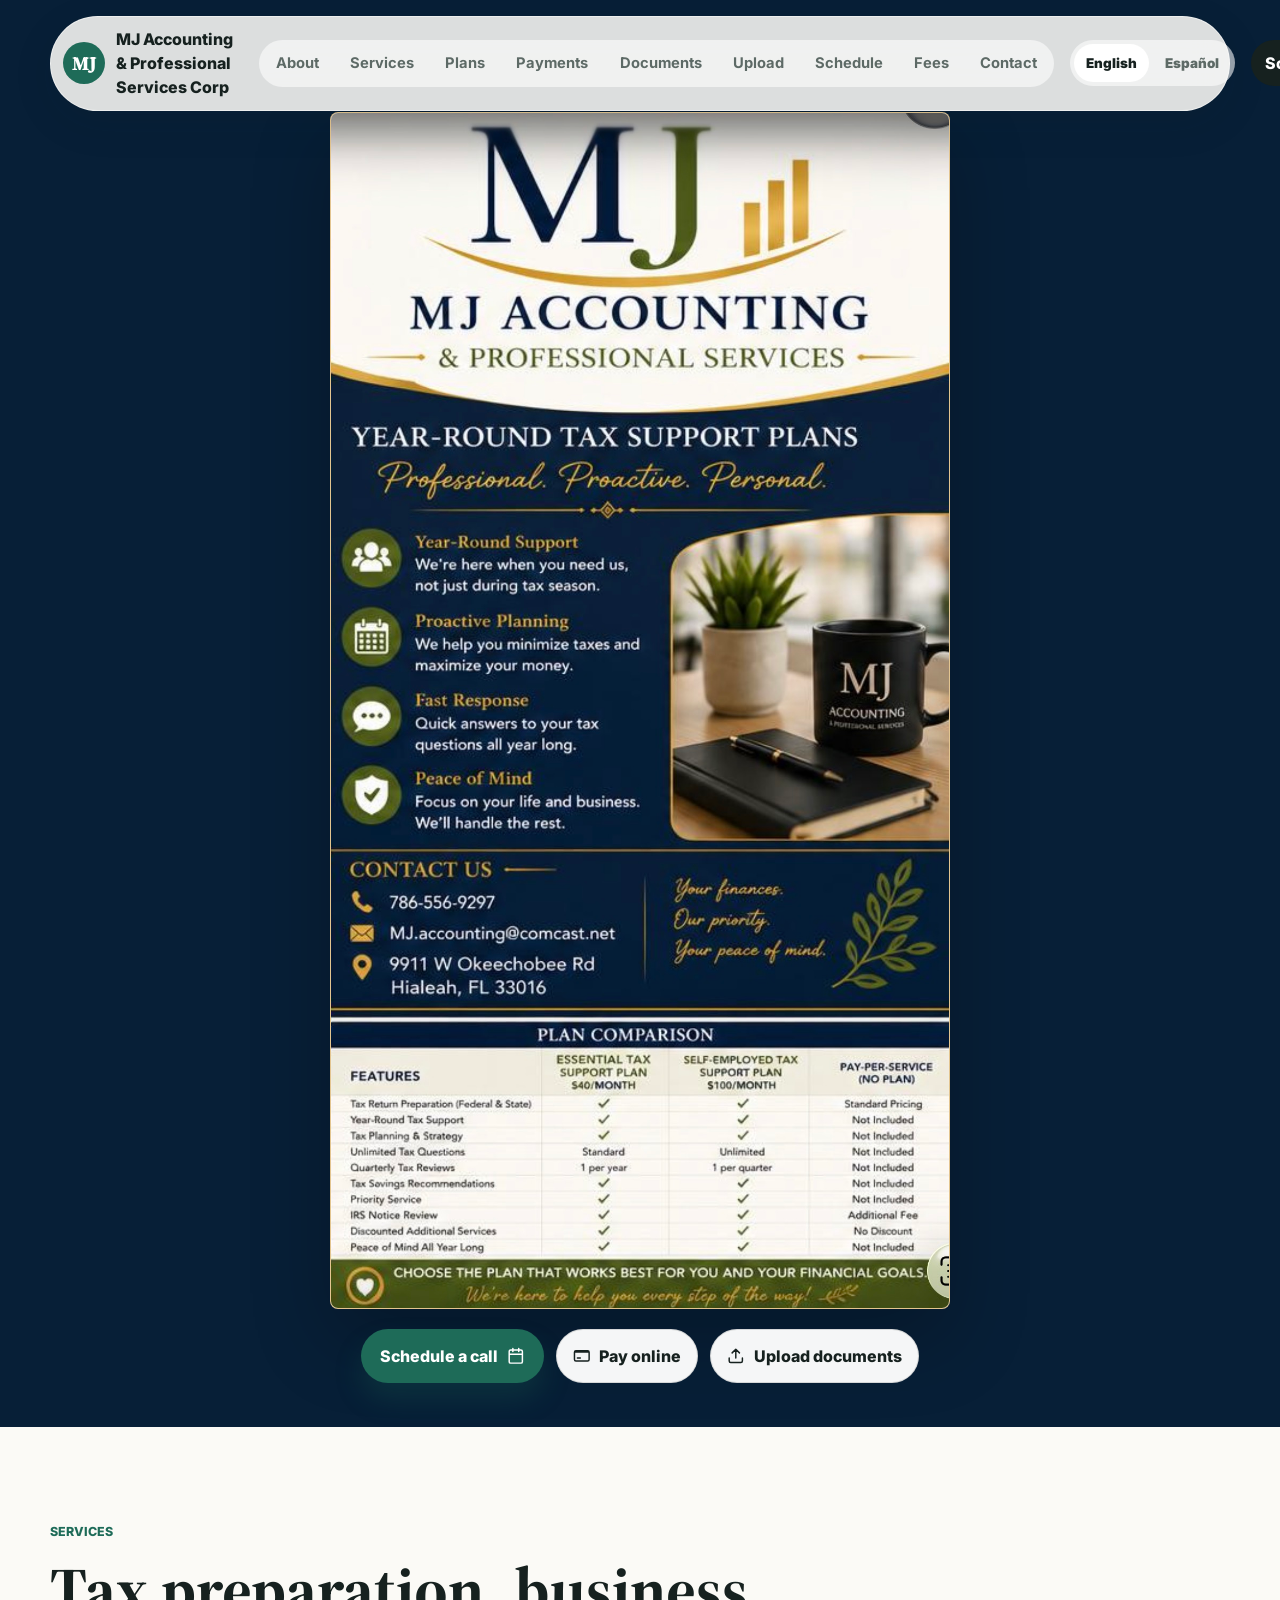
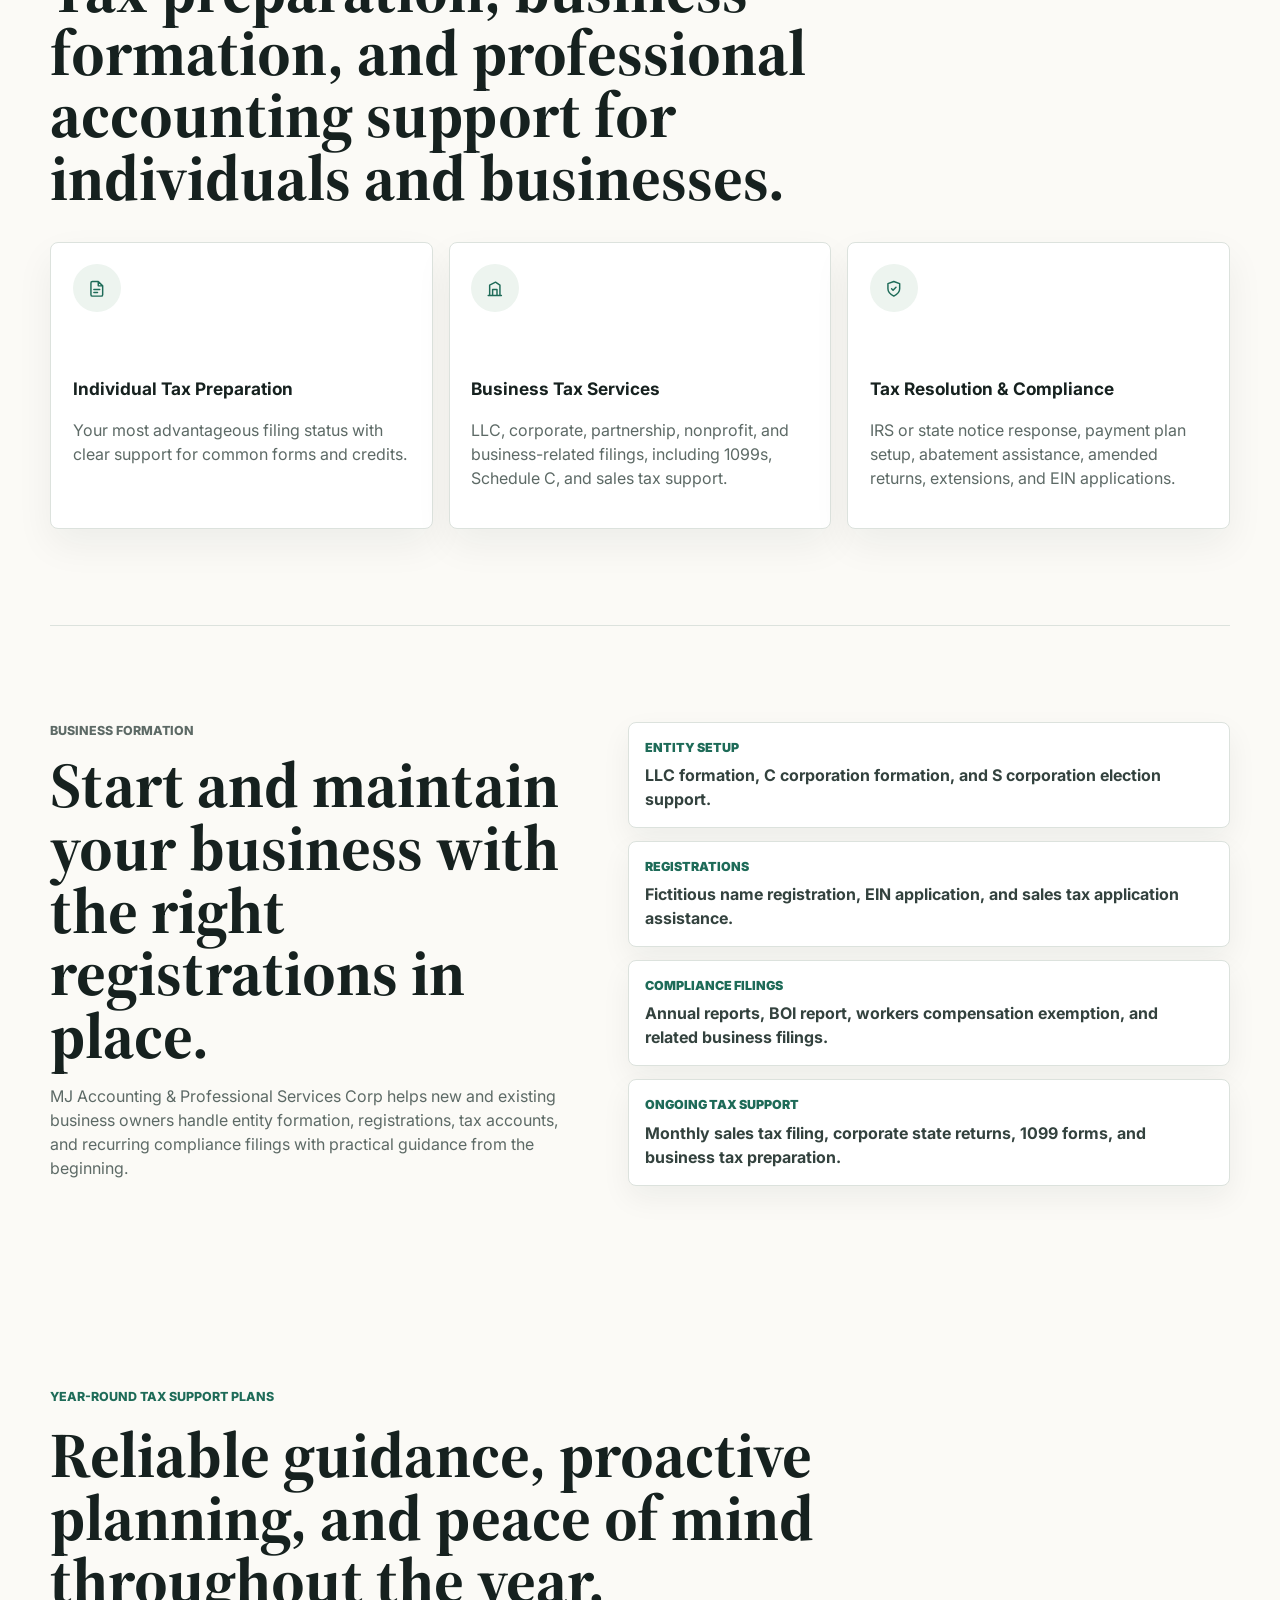
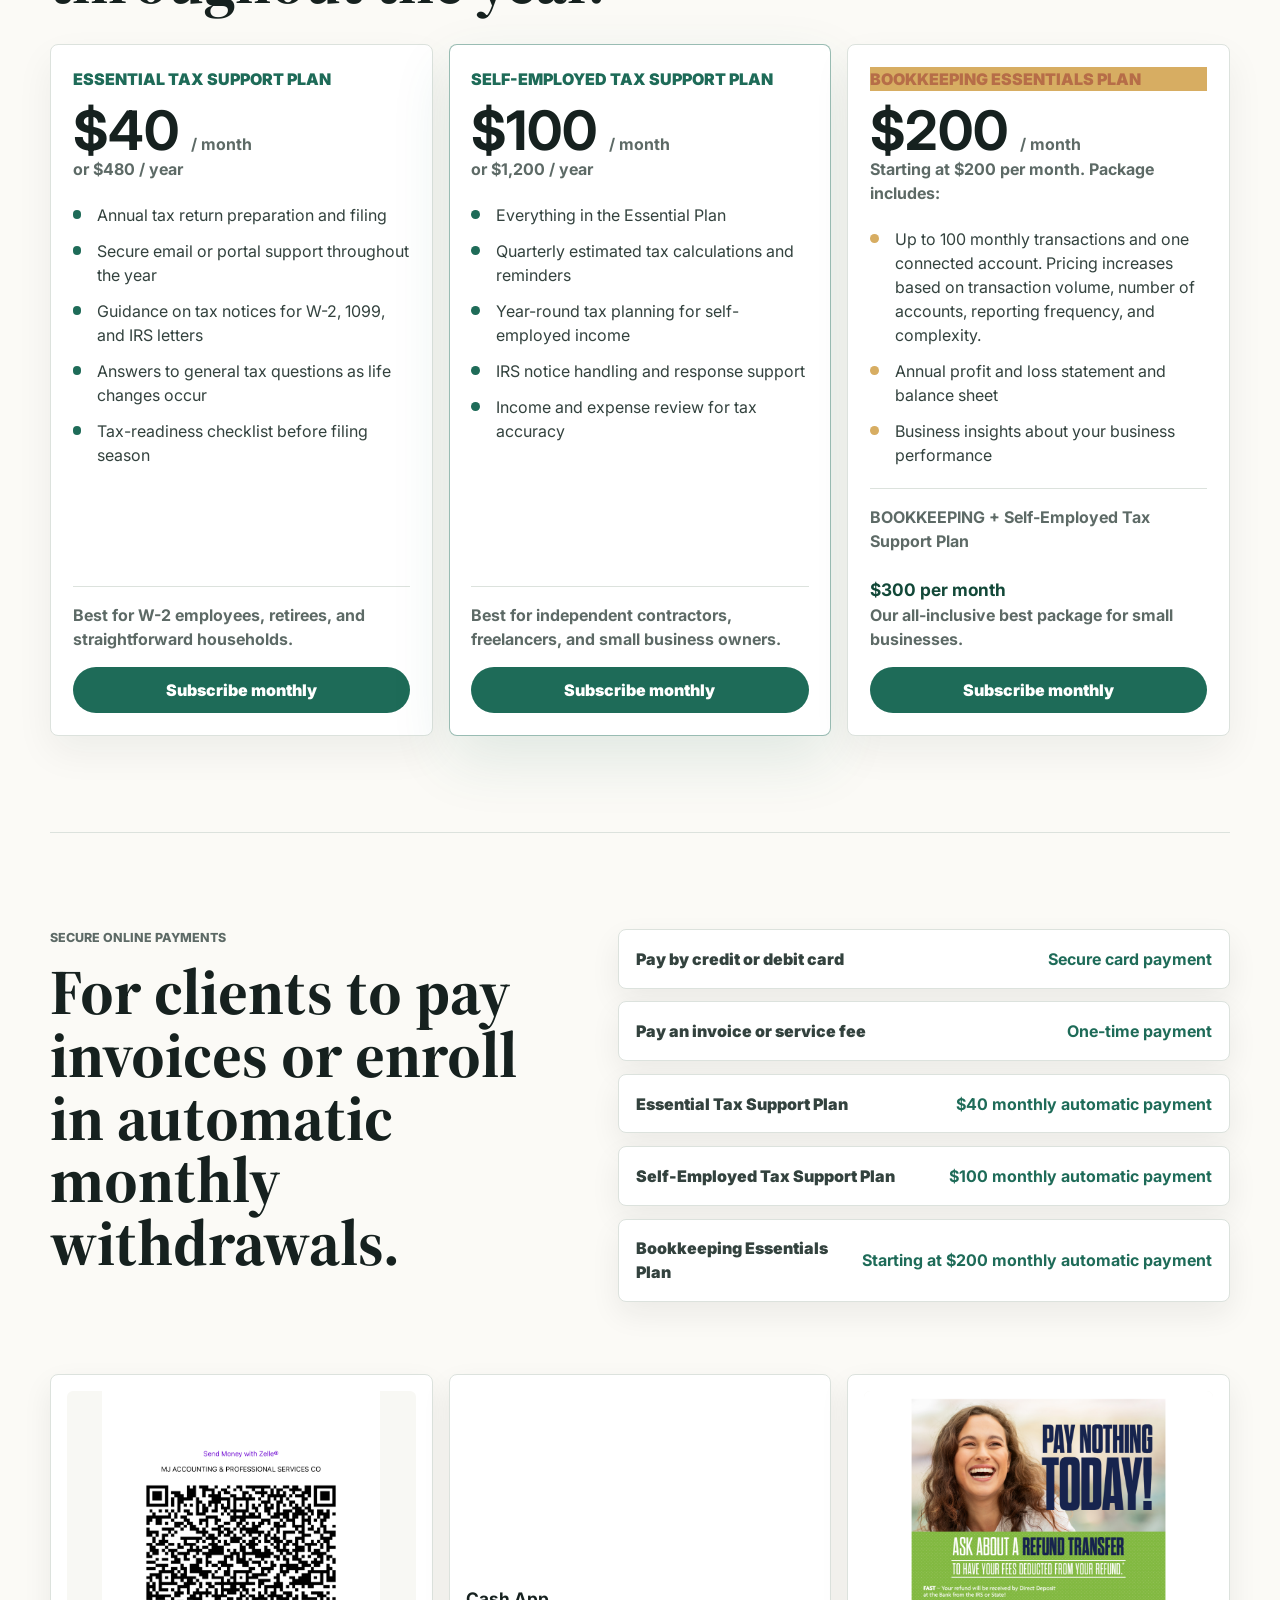
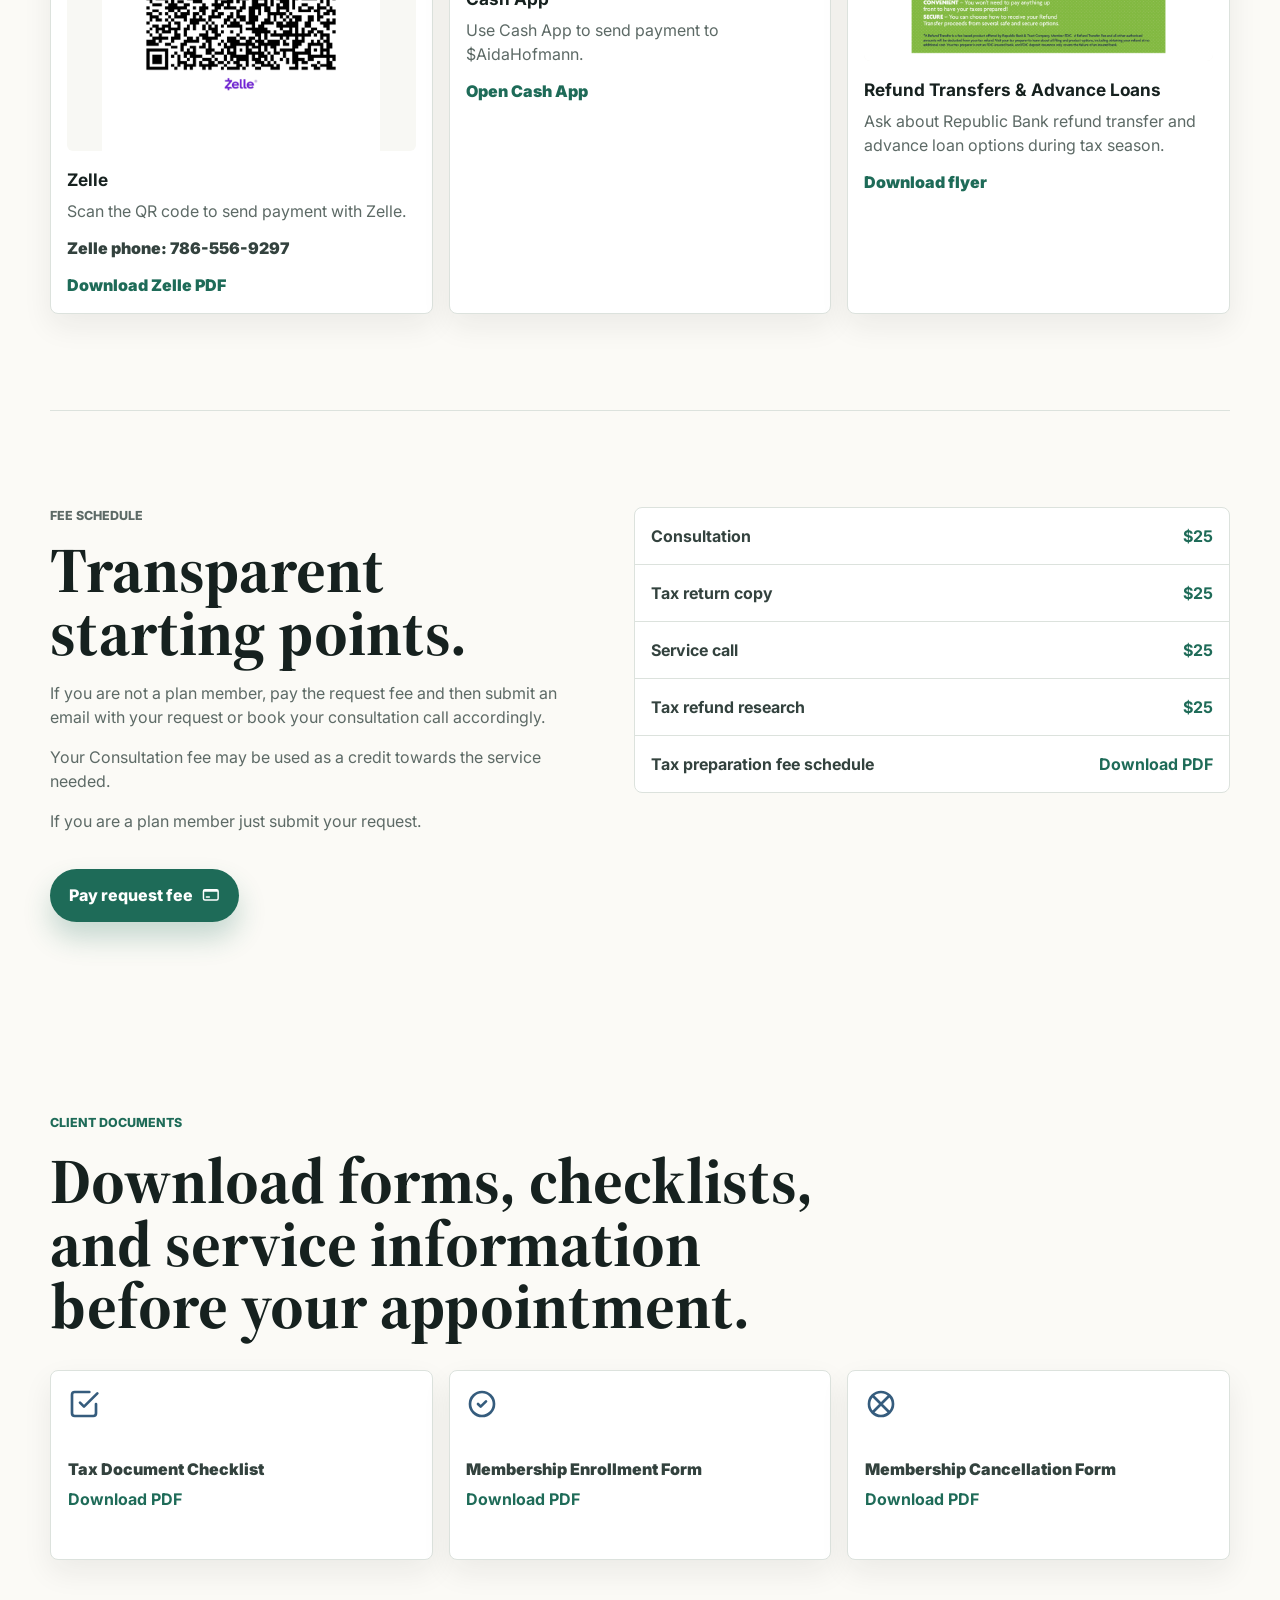
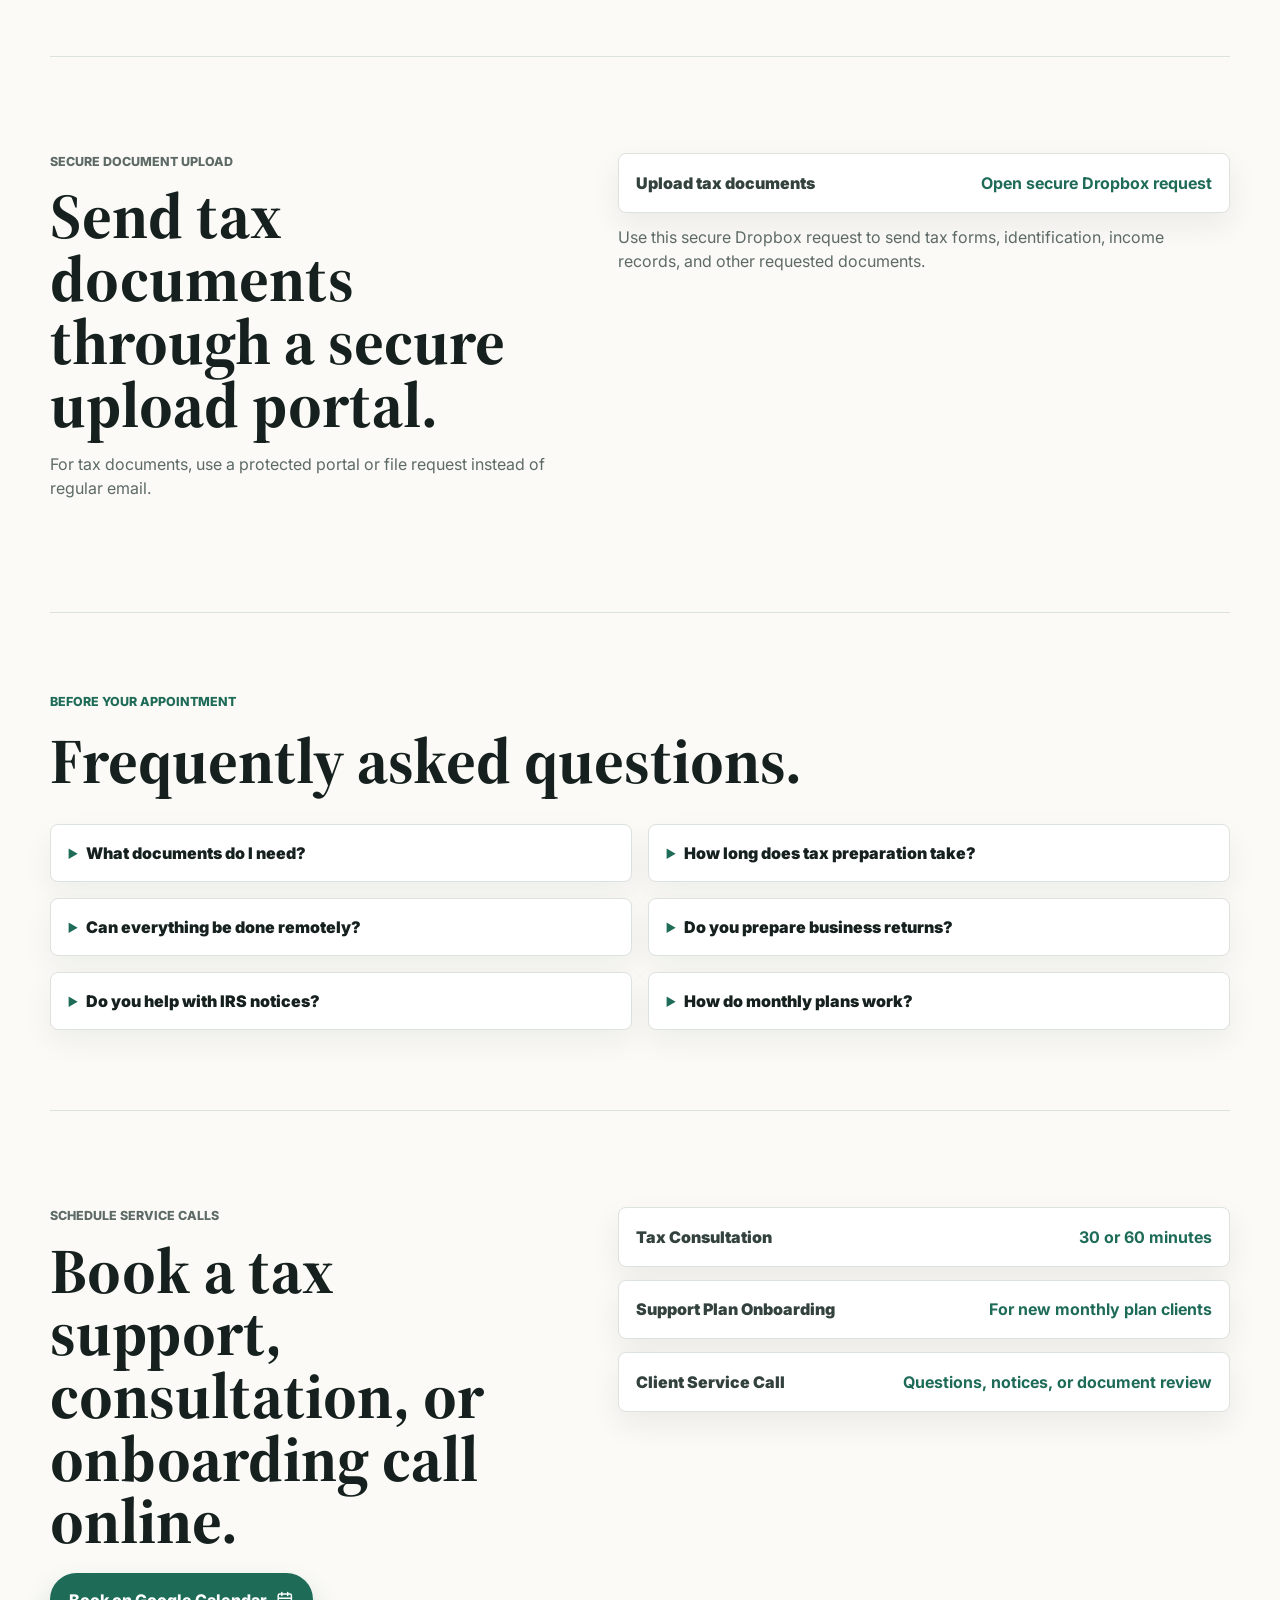
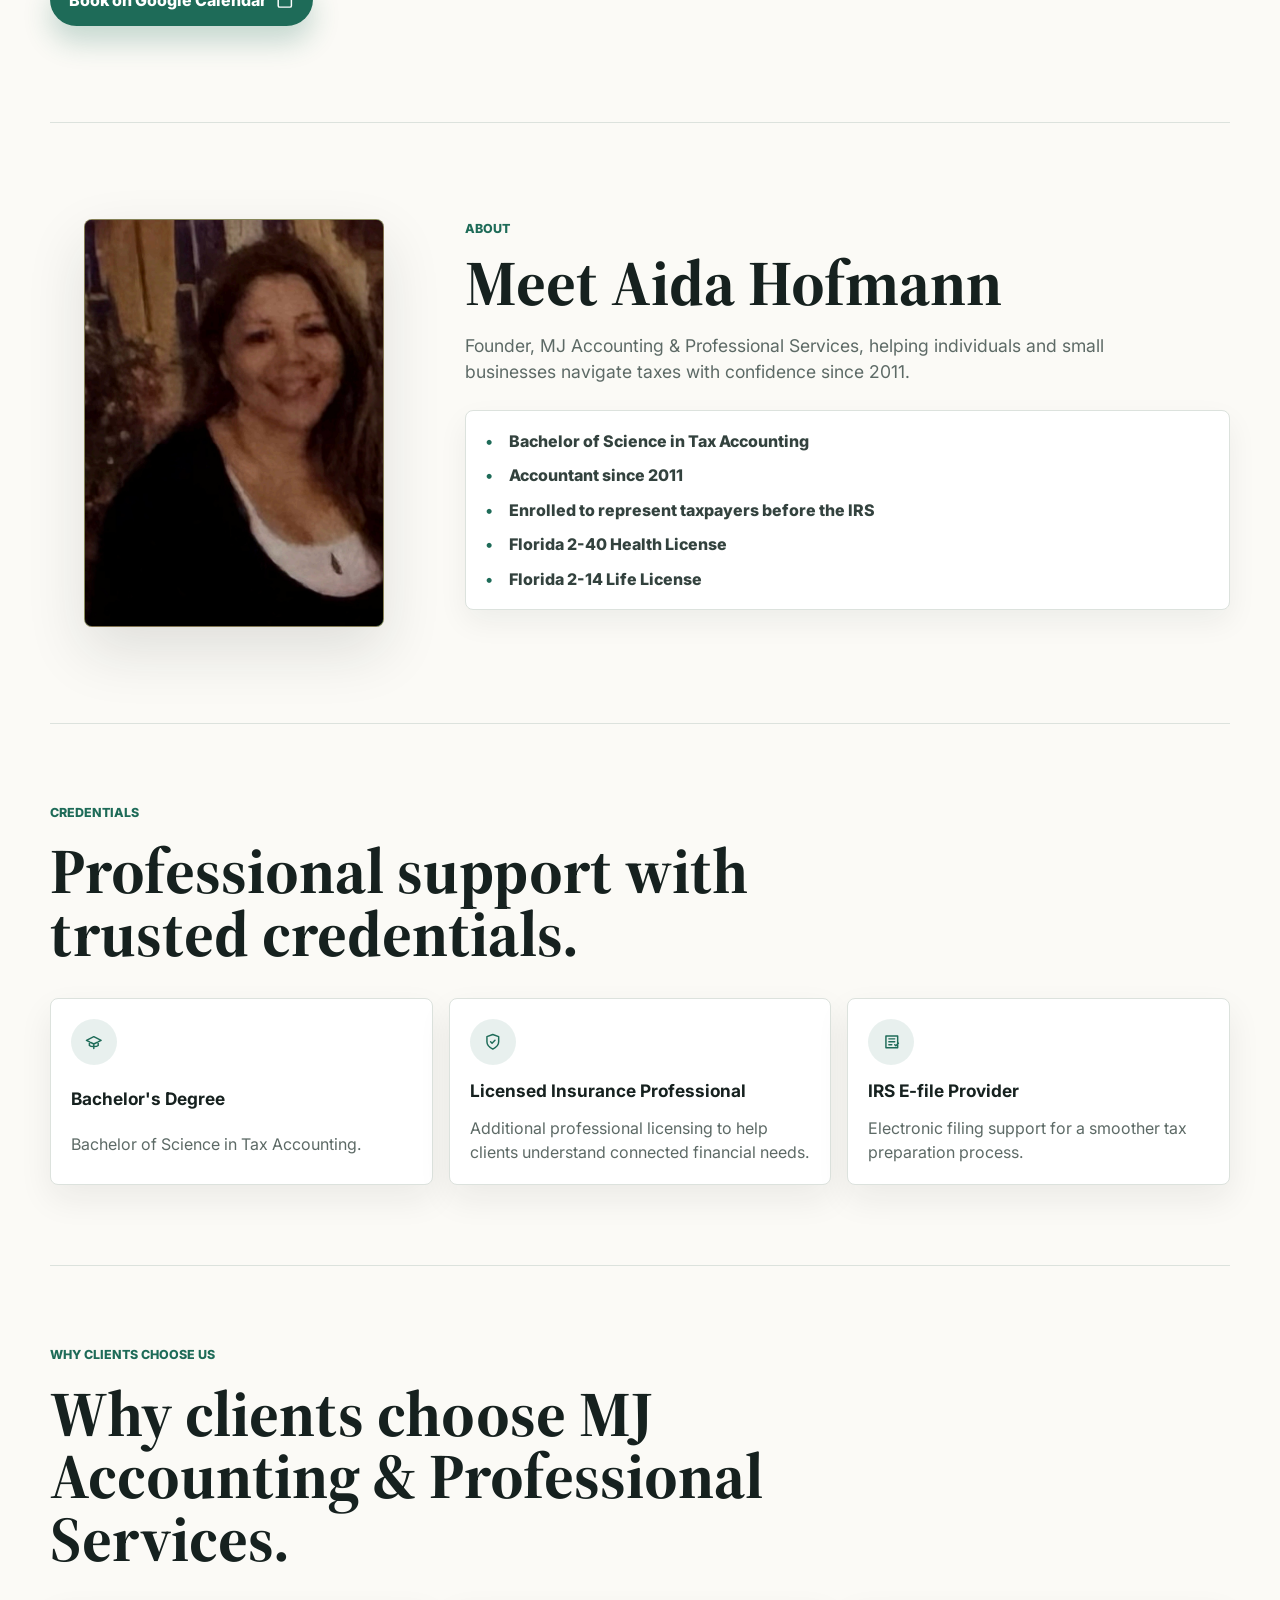
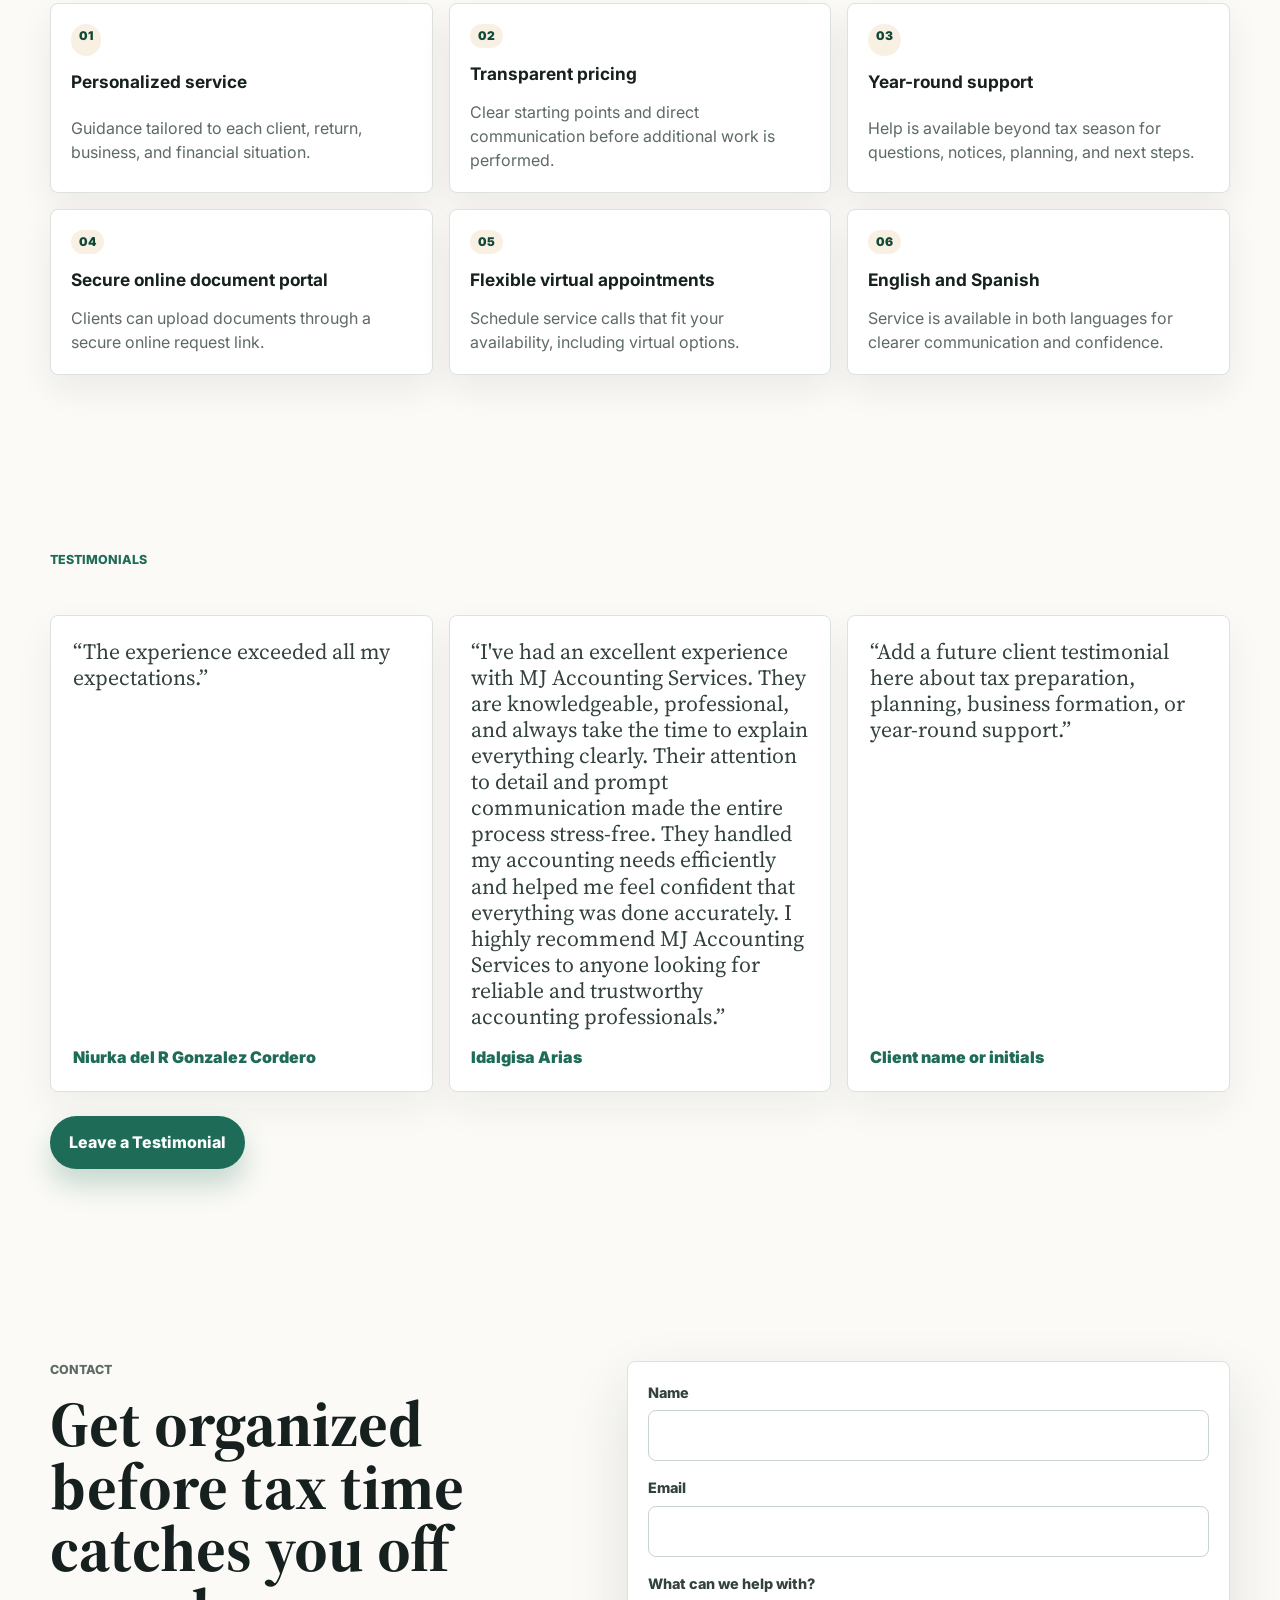
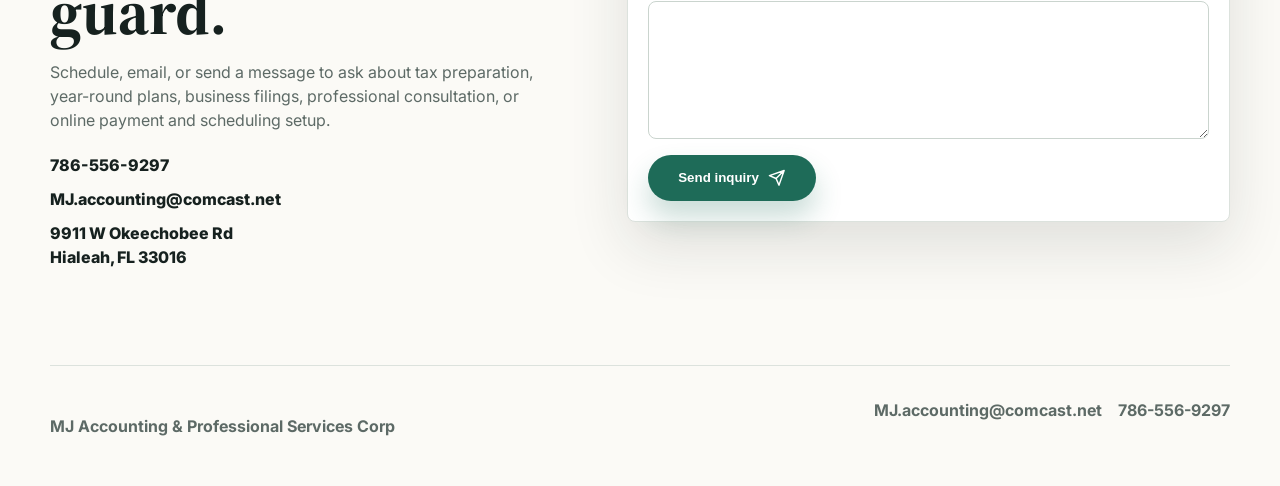
<file: index.html>
<!doctype html>
<html lang="en">
  <head>
    <meta charset="utf-8">
    <meta name="viewport" content="width=device-width, initial-scale=1">
    <title>MJ Accounting & Professional Services Corp | Tax & Accounting Services</title>
    <meta
      name="description"
      content="Tax preparation, professional accounting services, year-round tax support plans, and business compliance services in Hialeah, Florida."
    >
    <link rel="preconnect" href="https://fonts.googleapis.com">
    <link rel="preconnect" href="https://fonts.gstatic.com" crossorigin>
    <link
      href="https://fonts.googleapis.com/css2?family=Inter:wght@400;500;600;700;800&family=Source+Serif+4:opsz,wght@8..60,700&display=swap"
      rel="stylesheet"
    >
    <link rel="stylesheet" href="styles.css">
  </head>
  <body>
    <header class="site-header" aria-label="Primary navigation">
      <a class="brand" href="#home" aria-label="MJ Accounting & Professional Services Corp home">
        <span class="brand-mark" aria-hidden="true">MJ</span>
        <span>MJ Accounting & Professional Services Corp</span>
      </a>
      <nav class="nav-links" aria-label="Main navigation">
        <a href="#about">About</a>
        <a href="#services">Services</a>
        <a href="#plans">Plans</a>
        <a href="#payments">Payments</a>
        <a href="#documents">Documents</a>
        <a href="#upload">Upload</a>
        <a href="#fees">Schedule</a>
        <a href="#fees">Fees</a>
        <a href="#contact">Contact</a>
      </nav>
      <div class="language-switcher" aria-label="Language selector">
        <a class="active" href="index.html" aria-current="page">English</a>
        <a href="es.html">Español</a>
      </div>
      <a class="icon-button" href="#fees" aria-label="Review transparent starting points with MJ Accounting & Professional Services Corp">
        <span>Schedule</span>
        <svg viewBox="0 0 24 24" aria-hidden="true">
          <path d="M8 2v4M16 2v4M3 10h18M5 4h14a2 2 0 0 1 2 2v14a2 2 0 0 1-2 2H5a2 2 0 0 1-2-2V6a2 2 0 0 1 2-2z"></path>
        </svg>
      </a>
    </header>

    <main id="home">
      <section class="hero logo-hero" aria-label="MJ Accounting & Professional Services Corp plan comparison">
        <a class="hero-plan-image" href="assets/mj-plan-comparison.jpg" aria-label="Open MJ Accounting & Professional Services Corp plan comparison image">
          <img src="assets/mj-plan-comparison.jpg" alt="MJ Accounting & Professional Services Corp year-round tax support plans and plan comparison">
        </a>
        <div class="hero-actions">
          <a class="primary-action" href="#fees">
            <span>Schedule a call</span>
            <svg viewBox="0 0 24 24" aria-hidden="true">
              <path d="M8 2v4M16 2v4M3 10h18M5 4h14a2 2 0 0 1 2 2v14a2 2 0 0 1-2 2H5a2 2 0 0 1-2-2V6a2 2 0 0 1 2-2z"></path>
            </svg>
          </a>
          <a class="secondary-action" href="#payments">
            <svg viewBox="0 0 24 24" aria-hidden="true">
              <path d="M2 7h20M4 5h16a2 2 0 0 1 2 2v10a2 2 0 0 1-2 2H4a2 2 0 0 1-2-2V7a2 2 0 0 1 2-2zM6 15h4"></path>
            </svg>
            <span>Pay online</span>
          </a>
          <a class="secondary-action" href="#upload">
            <svg viewBox="0 0 24 24" aria-hidden="true">
              <path d="M21 15v4a2 2 0 0 1-2 2H5a2 2 0 0 1-2-2v-4M17 8l-5-5-5 5M12 3v12"></path>
            </svg>
            <span>Upload documents</span>
          </a>
        </div>
      </section>

      <section class="section" id="services" aria-labelledby="services-title">
        <div class="section-heading">
          <p class="eyebrow">Services</p>
          <h2 id="services-title">Tax preparation, business formation, and professional accounting support for individuals and businesses.</h2>
        </div>
        <div class="service-grid">
          <article class="service-card">
            <div class="card-icon" aria-hidden="true">
              <svg viewBox="0 0 24 24"><path d="M14 2H6a2 2 0 0 0-2 2v16a2 2 0 0 0 2 2h12a2 2 0 0 0 2-2V8zM14 2v6h6M8 13h8M8 17h5"></path></svg>
            </div>
            <h3>Individual Tax Preparation</h3>
            <p>Your most advantageous filing status with clear support for common forms and credits.</p>
          </article>
          <article class="service-card">
            <div class="card-icon" aria-hidden="true">
              <svg viewBox="0 0 24 24"><path d="M3 21h18M5 21V7l8-4 6 4v14M9 21v-8h6v8"></path></svg>
            </div>
            <h3>Business Tax Services</h3>
            <p>LLC, corporate, partnership, nonprofit, and business-related filings, including 1099s, Schedule C, and sales tax support.</p>
          </article>
          <article class="service-card">
            <div class="card-icon" aria-hidden="true">
              <svg viewBox="0 0 24 24"><path d="M12 22s8-4 8-10V5l-8-3-8 3v7c0 6 8 10 8 10zM9 12l2 2 4-4"></path></svg>
            </div>
            <h3>Tax Resolution & Compliance</h3>
            <p>IRS or state notice response, payment plan setup, abatement assistance, amended returns, extensions, and EIN applications.</p>
          </article>
        </div>
      </section>

      <section class="formation-section" id="formation" aria-labelledby="formation-title">
        <div class="formation-copy">
          <p class="eyebrow">Business formation</p>
          <h2 id="formation-title">Start and maintain your business with the right registrations in place.</h2>
          <p>
            MJ Accounting & Professional Services Corp helps new and existing business owners handle entity
            formation, registrations, tax accounts, and recurring compliance
            filings with practical guidance from the beginning.
          </p>
        </div>
        <div class="formation-list" aria-label="Business formation services">
          <div>
            <span>Entity setup</span>
            <strong>LLC formation, C corporation formation, and S corporation election support.</strong>
          </div>
          <div>
            <span>Registrations</span>
            <strong>Fictitious name registration, EIN application, and sales tax application assistance.</strong>
          </div>
          <div>
            <span>Compliance filings</span>
            <strong>Annual reports, BOI report, workers compensation exemption, and related business filings.</strong>
          </div>
          <div>
            <span>Ongoing tax support</span>
            <strong>Monthly sales tax filing, corporate state returns, 1099 forms, and business tax preparation.</strong>
          </div>
        </div>
      </section>

      <section class="plans-section" id="plans" aria-labelledby="plans-title">
        <div class="section-heading">
          <p class="eyebrow">Year-round tax support plans</p>
          <h2 id="plans-title">Reliable guidance, proactive planning, and peace of mind throughout the year.</h2>
        </div>
        <div class="plan-grid">
          <article class="plan-card">
            <p class="plan-label">Essential Tax Support Plan</p>
            <h3>$40 <span>/ month</span></h3>
            <p class="plan-sub">or $480 / year</p>
            <ul>
              <li>Annual tax return preparation and filing</li>
              <li>Secure email or portal support throughout the year</li>
              <li>Guidance on tax notices for W-2, 1099, and IRS letters</li>
              <li>Answers to general tax questions as life changes occur</li>
              <li>Tax-readiness checklist before filing season</li>
            </ul>
            <p class="best-for">Best for W-2 employees, retirees, and straightforward households.</p>
            <a class="plan-action" href="https://squareup.com/pay-invoice/invtmp:d5de76ae-55ed-4f69-b9a4-dda77bd1601d">Subscribe monthly</a>
          </article>
          <article class="plan-card featured-plan">
            <p class="plan-label">Self-Employed Tax Support Plan</p>
            <h3>$100 <span>/ month</span></h3>
            <p class="plan-sub">or $1,200 / year</p>
            <ul>
              <li>Everything in the Essential Plan</li>
              <li>Quarterly estimated tax calculations and reminders</li>
              <li>Year-round tax planning for self-employed income</li>
              <li>IRS notice handling and response support</li>
              <li>Income and expense review for tax accuracy</li>
            </ul>
            <p class="best-for">Best for independent contractors, freelancers, and small business owners.</p>
            <a class="plan-action" href="https://squareup.com/pay-invoice/invtmp:32f3c602-2d5a-4381-9fe1-1a4b4ac3fdb9">Subscribe monthly</a>
          </article>
          <article class="plan-card gold-plan">
            <p class="plan-label">Bookkeeping Essentials Plan</p>
            <h3>$200 <span>/ month</span></h3>
            <p class="plan-sub">Starting at $200 per month. Package includes:</p>
            <ul>
              <li>Up to 100 monthly transactions and one connected account. Pricing increases based on transaction volume, number of accounts, reporting frequency, and complexity.</li>
              <li>Annual profit and loss statement and balance sheet</li>
              <li>Business insights about your business performance</li>
            </ul>
            <p class="best-for">BOOKKEEPING + Self-Employed Tax Support Plan<br><br><strong>$300 per month</strong><br>Our all-inclusive best package for small businesses.</p>
            <a class="plan-action" href="https://squareup.com/pay-invoice/invtmp:adb6f891-3c98-4aa0-8c6b-04d2535ca34c">Subscribe monthly</a>
          </article>
        </div>
      </section>

      <section class="payment-section" id="payments" aria-labelledby="payments-title">
        <div class="payment-copy">
          <p class="eyebrow">Secure online payments</p>
          <h2 id="payments-title">For clients to pay invoices or enroll in automatic monthly withdrawals.</h2>
        </div>
        <div class="payment-panel" aria-label="Payment options">
          <a href="https://square.link/u/go8QZgUc?src=sheet">
            <span>Pay by credit or debit card</span>
            <strong>Secure card payment</strong>
          </a>
          <a href="https://square.link/u/go8QZgUc?src=sheet">
            <span>Pay an invoice or service fee</span>
            <strong>One-time payment</strong>
          </a>
          <a href="https://squareup.com/pay-invoice/invtmp:d5de76ae-55ed-4f69-b9a4-dda77bd1601d">
            <span>Essential Tax Support Plan</span>
            <strong>$40 monthly automatic payment</strong>
          </a>
          <a href="https://squareup.com/pay-invoice/invtmp:32f3c602-2d5a-4381-9fe1-1a4b4ac3fdb9">
            <span>Self-Employed Tax Support Plan</span>
            <strong>$100 monthly automatic payment</strong>
          </a>
          <a href="https://squareup.com/pay-invoice/invtmp:adb6f891-3c98-4aa0-8c6b-04d2535ca34c">
            <span>Bookkeeping Essentials Plan</span>
            <strong>Starting at $200 monthly automatic payment</strong>
          </a>
        </div>
        <div class="payment-resources" aria-label="Additional payment and refund options">
          <article class="payment-resource-card">
            <img src="assets/zelle-payment-info.png" alt="Zelle QR code for MJ Accounting & Professional Services Corp">
            <div>
              <h3>Zelle</h3>
              <p>Scan the QR code to send payment with Zelle.</p>
              <p class="payment-detail">Zelle phone: 786-556-9297</p>
              <a href="documents/zelle-payment-info.pdf" download>Download Zelle PDF</a>
            </div>
          </article>
          <article class="payment-resource-card text-only">
            <div>
              <h3>Cash App</h3>
              <p>Use Cash App to send payment to $AidaHofmann.</p>
              <a href="https://cash.app/$AidaHofmann">Open Cash App</a>
            </div>
          </article>
          <article class="payment-resource-card wide-card">
            <img src="assets/republic-bank-refund-transfer-english.png" alt="Republic Bank refund transfer and advance loan tax season flyer">
            <div>
              <h3>Refund Transfers & Advance Loans</h3>
              <p>Ask about Republic Bank refund transfer and advance loan options during tax season.</p>
              <a href="documents/republic-bank-refund-transfer-english.pdf" download>Download flyer</a>
            </div>
          </article>
        </div>
      </section>

      <section class="fees-section" id="fees" aria-labelledby="fees-title">
        <div class="fees-copy">
          <p class="eyebrow">Fee schedule</p>
          <h2 id="fees-title">Transparent starting points.</h2>
          <p>
            If you are not a plan member, pay the request fee and then submit an email
            with your request or book your consultation call accordingly.
          </p>
          <p>
            Your Consultation fee may be used as a credit towards the service needed.
          </p>
          <p>
            If you are a plan member just submit your request.
          </p>
          <a class="schedule-main-action" href="https://square.link/u/go8QZgUc?src=sheet">
            <span>Pay request fee</span>
            <svg viewBox="0 0 24 24" aria-hidden="true">
              <path d="M2 7h20M4 5h16a2 2 0 0 1 2 2v10a2 2 0 0 1-2 2H4a2 2 0 0 1-2-2V7a2 2 0 0 1 2-2zM6 15h4"></path>
            </svg>
          </a>
        </div>
        <div class="fees-table" aria-label="Selected service fees">
          <div>
            <span>Consultation</span>
            <strong>$25</strong>
          </div>
          <div>
            <span>Tax return copy</span>
            <strong>$25</strong>
          </div>
          <div>
            <span>Service call</span>
            <strong>$25</strong>
          </div>
          <div>
            <span>Tax refund research</span>
            <strong>$25</strong>
          </div>
          <div>
            <span>Tax preparation fee schedule</span>
            <strong><a href="documents/mj-fee-schedule.pdf" download>Download PDF</a></strong>
          </div>
        </div>
      </section>

      <section class="client-section" id="documents" aria-labelledby="documents-title">
        <div class="section-heading">
          <p class="eyebrow">Client documents</p>
          <h2 id="documents-title">Download forms, checklists, and service information before your appointment.</h2>
        </div>
        <div class="document-grid">
          <a class="document-card" href="documents/tax-document-checklist.pdf" download>
            <svg viewBox="0 0 24 24" aria-hidden="true">
              <path d="M9 11l3 3L22 4M21 12v7a2 2 0 0 1-2 2H5a2 2 0 0 1-2-2V5a2 2 0 0 1 2-2h11"></path>
            </svg>
            <span>Tax Document Checklist</span>
            <strong>Download PDF</strong>
          </a>
          <a class="document-card" href="documents/membership-enrollment-form.pdf" download>
            <svg viewBox="0 0 24 24" aria-hidden="true">
              <path d="M9 12l2 2 4-4M21 12a9 9 0 1 1-18 0 9 9 0 0 1 18 0z"></path>
            </svg>
            <span>Membership Enrollment Form</span>
            <strong>Download PDF</strong>
          </a>
          <a class="document-card" href="documents/membership-cancellation-form.pdf" download>
            <svg viewBox="0 0 24 24" aria-hidden="true">
              <path d="M18 6 6 18M6 6l12 12M21 12a9 9 0 1 1-18 0 9 9 0 0 1 18 0z"></path>
            </svg>
            <span>Membership Cancellation Form</span>
            <strong>Download PDF</strong>
          </a>
        </div>
      </section>

      <section class="upload-section" id="upload" aria-labelledby="upload-title">
        <div class="upload-copy">
          <p class="eyebrow">Secure document upload</p>
          <h2 id="upload-title">Send tax documents through a secure upload portal.</h2>
          <p>
            For tax documents, use a protected portal or file request instead
            of regular email.
          </p>
        </div>
        <div class="upload-panel">
          <a class="upload-action" href="https://www.dropbox.com/request/mspmssllsipw79rgqv92">
            <span>Upload tax documents</span>
            <strong>Open secure Dropbox request</strong>
          </a>
          <p>
            Use this secure Dropbox request to send tax forms, identification,
            income records, and other requested documents.
          </p>
        </div>
      </section>

      <section class="faq-section" id="faq" aria-labelledby="faq-title">
        <div class="section-heading">
          <p class="eyebrow">Before your appointment</p>
          <h2 id="faq-title">Frequently asked questions.</h2>
        </div>
        <div class="faq-grid">
          <details>
            <summary>What documents do I need?</summary>
            <p>Bring or upload photo ID, Social Security cards or ITIN letters, W-2s, 1099s, prior-year tax return, income records, deduction records, dependent information, and any IRS or state notices. Business clients should also include bookkeeping records, bank statements, 1099s issued, payroll reports, and business expense details.</p>
          </details>
          <details>
            <summary>How long does tax preparation take?</summary>
            <p>Timing depends on the complexity of the return and how quickly all documents are received. Simple returns may be completed quickly once documents are complete; business returns, missing documents, or tax notices may require additional review time.</p>
          </details>
          <details>
            <summary>Can everything be done remotely?</summary>
            <p>Yes. Documents can be uploaded through the secure document portal, appointments can be handled virtually, and follow-up questions can be managed by phone, email, or scheduled service call.</p>
          </details>
          <details>
            <summary>Do you prepare business returns?</summary>
            <p>Yes. MJ Accounting & Professional Services prepares individual and business returns, including LLC, Schedule C, corporation, partnership, nonprofit, 1099, and sales tax related filings.</p>
          </details>
          <details>
            <summary>Do you help with IRS notices?</summary>
            <p>Yes. We help review IRS and state notices, explain what is being requested, prepare responses when appropriate, and assist with payment plan or follow-up options.</p>
          </details>
          <details>
            <summary>How do monthly plans work?</summary>
            <p>Enroll by submitting a membership enrollment form. You will receive a confirmation email once the form is received and processed. For ease and convenience, you can select automatic monthly withdrawals. Monthly plans provide year-round support instead of only tax season tax preparation.</p>
          </details>
        </div>
      </section>

      <section class="schedule-section" id="schedule" aria-labelledby="schedule-title">
        <div class="schedule-copy">
          <p class="eyebrow">Schedule service calls</p>
          <h2 id="schedule-title">Book a tax support, consultation, or onboarding call online.</h2>
          <a class="schedule-main-action" href="https://calendar.app.google/XZxYUxDcnGA9WN9S9">
            <span>Book on Google Calendar</span>
            <svg viewBox="0 0 24 24" aria-hidden="true">
              <path d="M8 2v4M16 2v4M3 10h18M5 4h14a2 2 0 0 1 2 2v14a2 2 0 0 1-2 2H5a2 2 0 0 1-2-2V6a2 2 0 0 1 2-2z"></path>
            </svg>
          </a>
        </div>
        <div class="schedule-panel" aria-label="Scheduling options">
          <a href="https://calendar.app.google/XZxYUxDcnGA9WN9S9">
            <span>Tax Consultation</span>
            <strong>30 or 60 minutes</strong>
          </a>
          <a href="https://calendar.app.google/XZxYUxDcnGA9WN9S9">
            <span>Support Plan Onboarding</span>
            <strong>For new monthly plan clients</strong>
          </a>
          <a href="https://calendar.app.google/XZxYUxDcnGA9WN9S9">
            <span>Client Service Call</span>
            <strong>Questions, notices, or document review</strong>
          </a>
        </div>
      </section>

      <section class="about-section" id="about" aria-labelledby="about-title">
        <div class="about-photo" aria-label="Photo of Aida Hofmann">
          <img src="assets/aida-hofmann.jpg" alt="Aida Hofmann, founder of MJ Accounting & Professional Services Corp">
        </div>
        <div class="about-copy">
          <p class="eyebrow">About</p>
          <h2 id="about-title">Meet Aida Hofmann</h2>
          <p>
            Founder, MJ Accounting & Professional Services, helping individuals
            and small businesses navigate taxes with confidence since 2011.
          </p>
          <ul class="credential-list" aria-label="Credentials">
            <li>Bachelor of Science in Tax Accounting</li>
            <li>Accountant since 2011</li>
            <li>Enrolled to represent taxpayers before the IRS</li>
            <li>Florida 2-40 Health License</li>
            <li>Florida 2-14 Life License</li>
          </ul>
        </div>
      </section>

      <section class="trust-section" aria-labelledby="trust-title">
        <div class="section-heading">
          <p class="eyebrow">Credentials</p>
          <h2 id="trust-title">Professional support with trusted credentials.</h2>
        </div>
        <div class="trust-grid" aria-label="Trust badges">
          <article>
            <div class="badge-icon" aria-hidden="true">
              <svg viewBox="0 0 24 24"><path d="M22 10L12 5 2 10l10 5 10-5zM6 12v5c2 2 10 2 12 0v-5M12 15v6"></path></svg>
            </div>
            <h3>Bachelor's Degree</h3>
            <p>Bachelor of Science in Tax Accounting.</p>
          </article>
          <article>
            <div class="badge-icon" aria-hidden="true">
              <svg viewBox="0 0 24 24"><path d="M12 22s8-4 8-10V5l-8-3-8 3v7c0 6 8 10 8 10zM9 12l2 2 4-4"></path></svg>
            </div>
            <h3>Licensed Insurance Professional</h3>
            <p>Additional professional licensing to help clients understand connected financial needs.</p>
          </article>
          <article>
            <div class="badge-icon" aria-hidden="true">
              <svg viewBox="0 0 24 24"><path d="M4 4h16v16H4zM8 8h8M8 12h8M8 16h4M16 16l1.5 1.5L21 14"></path></svg>
            </div>
            <h3>IRS E-file Provider</h3>
            <p>Electronic filing support for a smoother tax preparation process.</p>
          </article>
        </div>
      </section>

      <section class="why-section" aria-labelledby="why-title">
        <div class="section-heading">
          <p class="eyebrow">Why clients choose us</p>
          <h2 id="why-title">Why clients choose MJ Accounting & Professional Services.</h2>
        </div>
        <div class="why-grid">
          <article>
            <span aria-hidden="true">01</span>
            <h3>Personalized service</h3>
            <p>Guidance tailored to each client, return, business, and financial situation.</p>
          </article>
          <article>
            <span aria-hidden="true">02</span>
            <h3>Transparent pricing</h3>
            <p>Clear starting points and direct communication before additional work is performed.</p>
          </article>
          <article>
            <span aria-hidden="true">03</span>
            <h3>Year-round support</h3>
            <p>Help is available beyond tax season for questions, notices, planning, and next steps.</p>
          </article>
          <article>
            <span aria-hidden="true">04</span>
            <h3>Secure online document portal</h3>
            <p>Clients can upload documents through a secure online request link.</p>
          </article>
          <article>
            <span aria-hidden="true">05</span>
            <h3>Flexible virtual appointments</h3>
            <p>Schedule service calls that fit your availability, including virtual options.</p>
          </article>
          <article>
            <span aria-hidden="true">06</span>
            <h3>English and Spanish</h3>
            <p>Service is available in both languages for clearer communication and confidence.</p>
          </article>
        </div>
      </section>

      <section class="testimonials-section" id="testimonials" aria-labelledby="testimonials-title">
        <div class="section-heading">
          <p class="eyebrow">Testimonials</p>
        </div>
        <div class="testimonial-grid">
          <article>
            <p>“The experience exceeded all my expectations.”</p>
            <span>Niurka del R Gonzalez Cordero</span>
          </article>
          <article>
            <p>“I've had an excellent experience with MJ Accounting Services. They are knowledgeable, professional, and always take the time to explain everything clearly. Their attention to detail and prompt communication made the entire process stress-free. They handled my accounting needs efficiently and helped me feel confident that everything was done accurately. I highly recommend MJ Accounting Services to anyone looking for reliable and trustworthy accounting professionals.”</p>
            <span>Idalgisa Arias</span>
          </article>
          <article>
            <p>“Add a future client testimonial here about tax preparation, planning, business formation, or year-round support.”</p>
            <span>Client name or initials</span>
          </article>
        </div>
        <a class="primary-action testimonial-action" href="https://docs.google.com/forms/d/e/1FAIpQLSfU6jGcHVtgTKh4Vo7VBCxqU-uKbNO1Zi448Cb0l1iEMv2QNw/viewform?usp=publish-editor" target="_blank" rel="noopener">Leave a Testimonial</a>
      </section>

      <section class="contact-section" id="contact" aria-labelledby="contact-title">
        <div>
          <p class="eyebrow">Contact</p>
          <h2 id="contact-title">Get organized before tax time catches you off guard.</h2>
          <p>
            Schedule, email, or send a message to ask about tax preparation,
            year-round plans, business filings, professional consultation, or
            online payment and scheduling setup.
          </p>
          <address class="contact-details">
            <span>786-556-9297</span>
            <a href="mailto:MJ.accounting@comcast.net">MJ.accounting@comcast.net</a>
            <span>9911 W Okeechobee Rd<br>Hialeah, FL 33016</span>
          </address>
        </div>
        <form class="contact-form" action="mailto:MJ.accounting@comcast.net" method="post" enctype="text/plain">
          <label>
            Name
            <input type="text" name="name" autocomplete="name" required>
          </label>
          <label>
            Email
            <input type="email" name="email" autocomplete="email" required>
          </label>
          <label>
            What can we help with?
            <textarea name="message" rows="5" required></textarea>
          </label>
          <button type="submit">
            <span>Send inquiry</span>
            <svg viewBox="0 0 24 24" aria-hidden="true">
              <path d="M22 2 11 13M22 2l-7 20-4-9-9-4 20-7z"></path>
            </svg>
          </button>
        </form>
      </section>
    </main>

    <footer class="site-footer">
      <p>MJ Accounting & Professional Services Corp</p>
      <div>
        <a href="mailto:MJ.accounting@comcast.net">MJ.accounting@comcast.net</a>
        <span>786-556-9297</span>
      </div>
    </footer>
  </body>
</html>
</file>
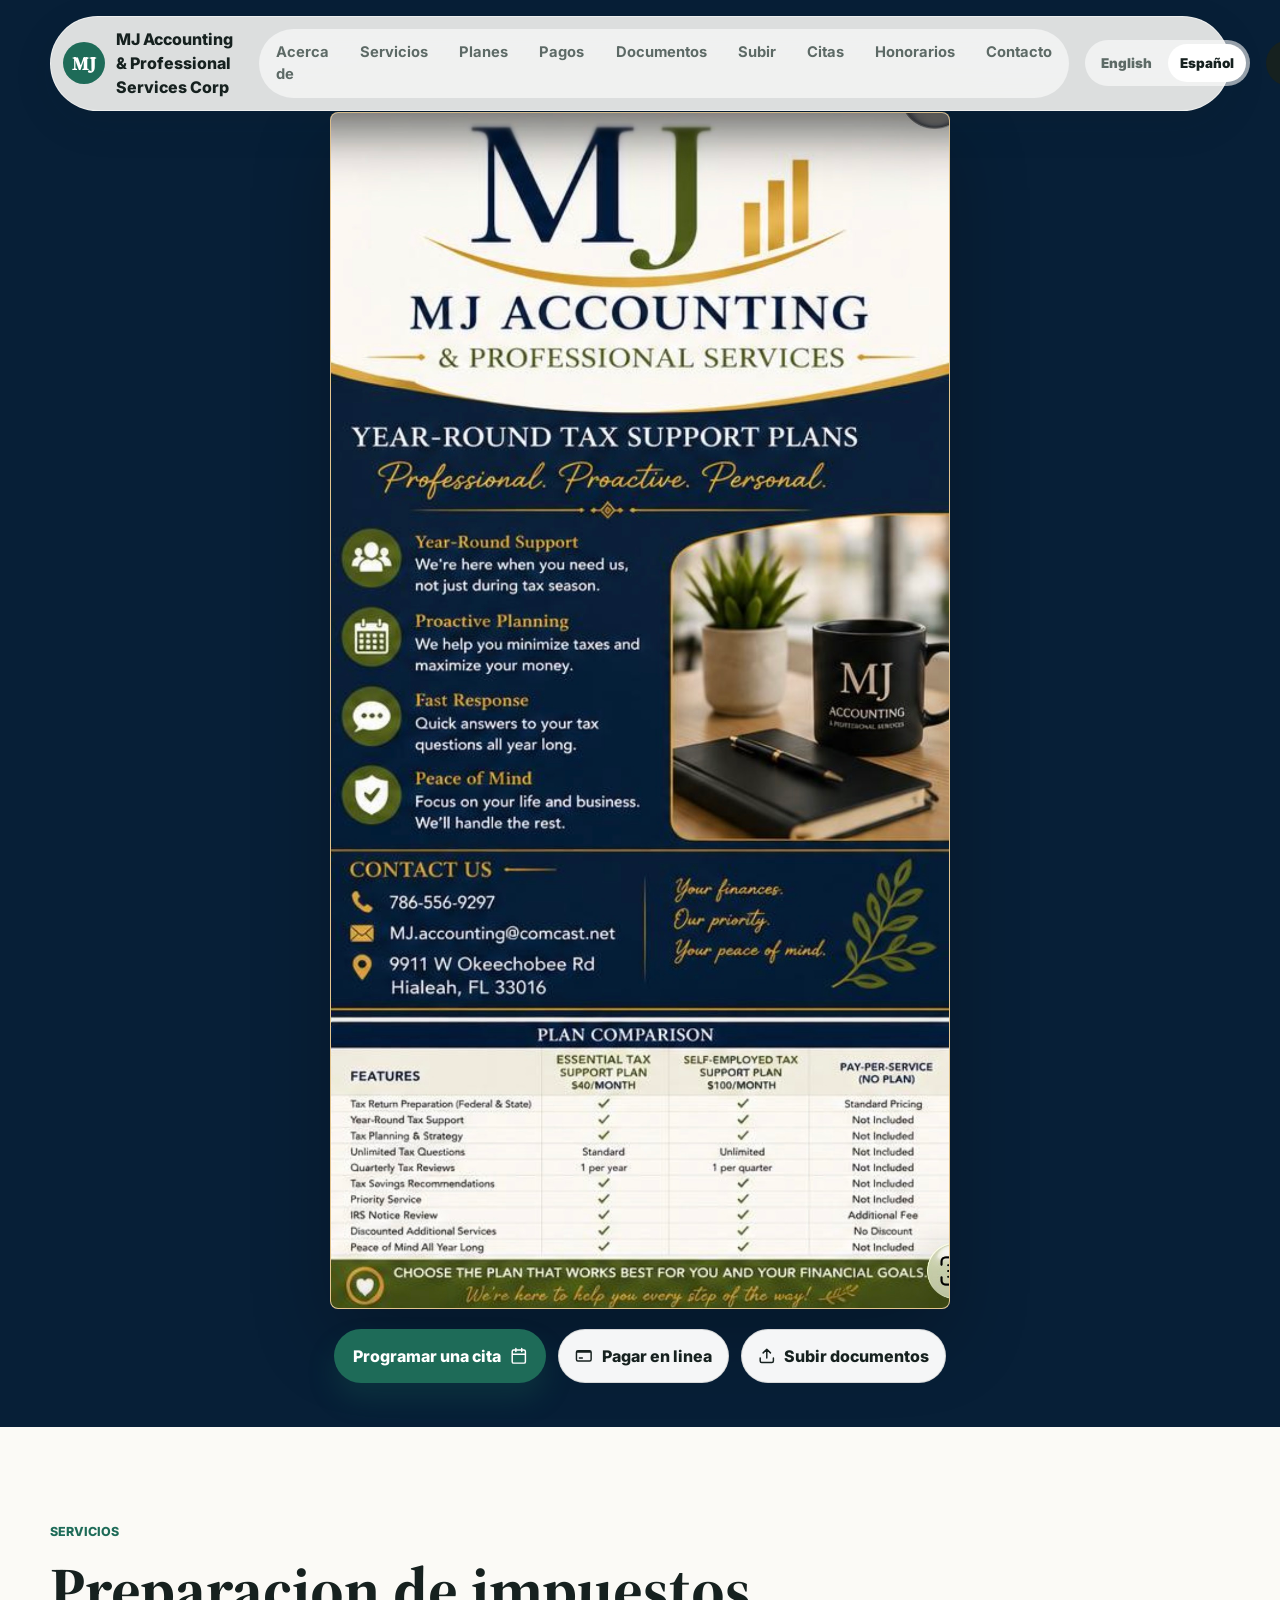
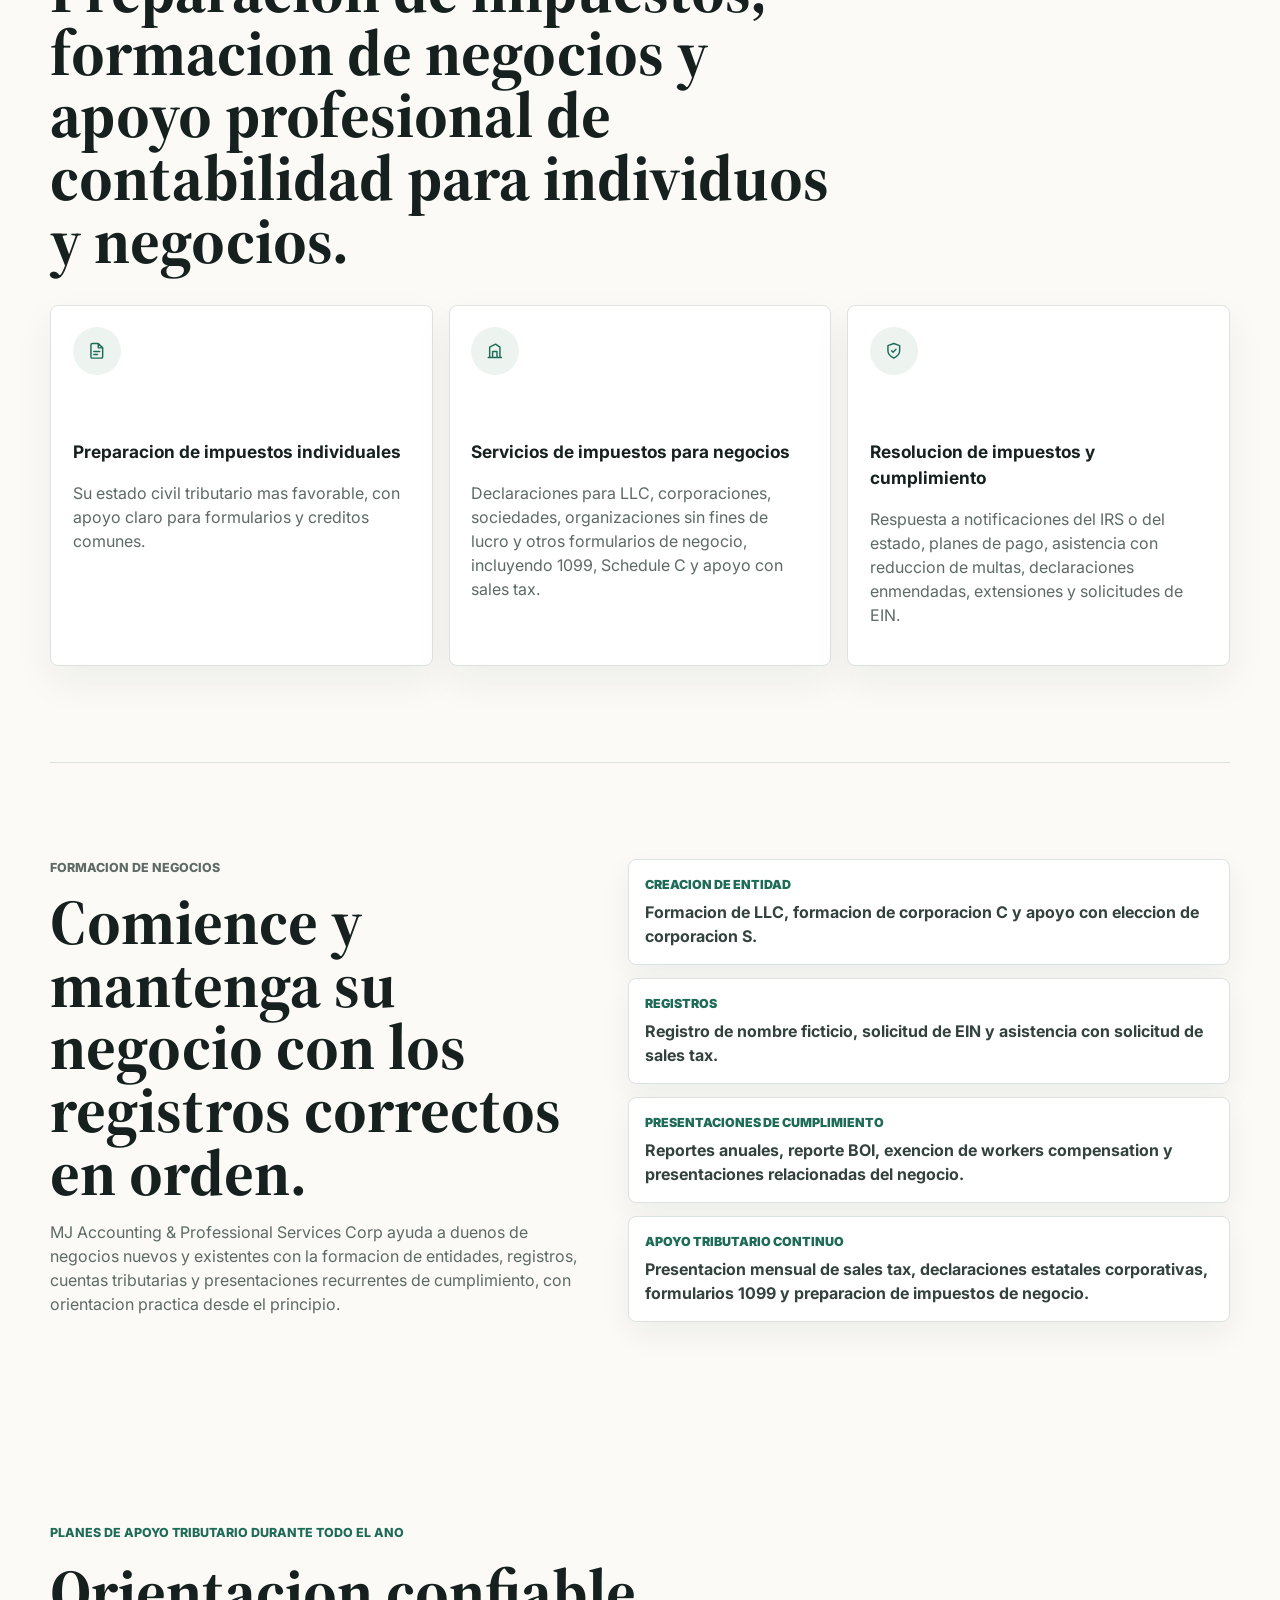
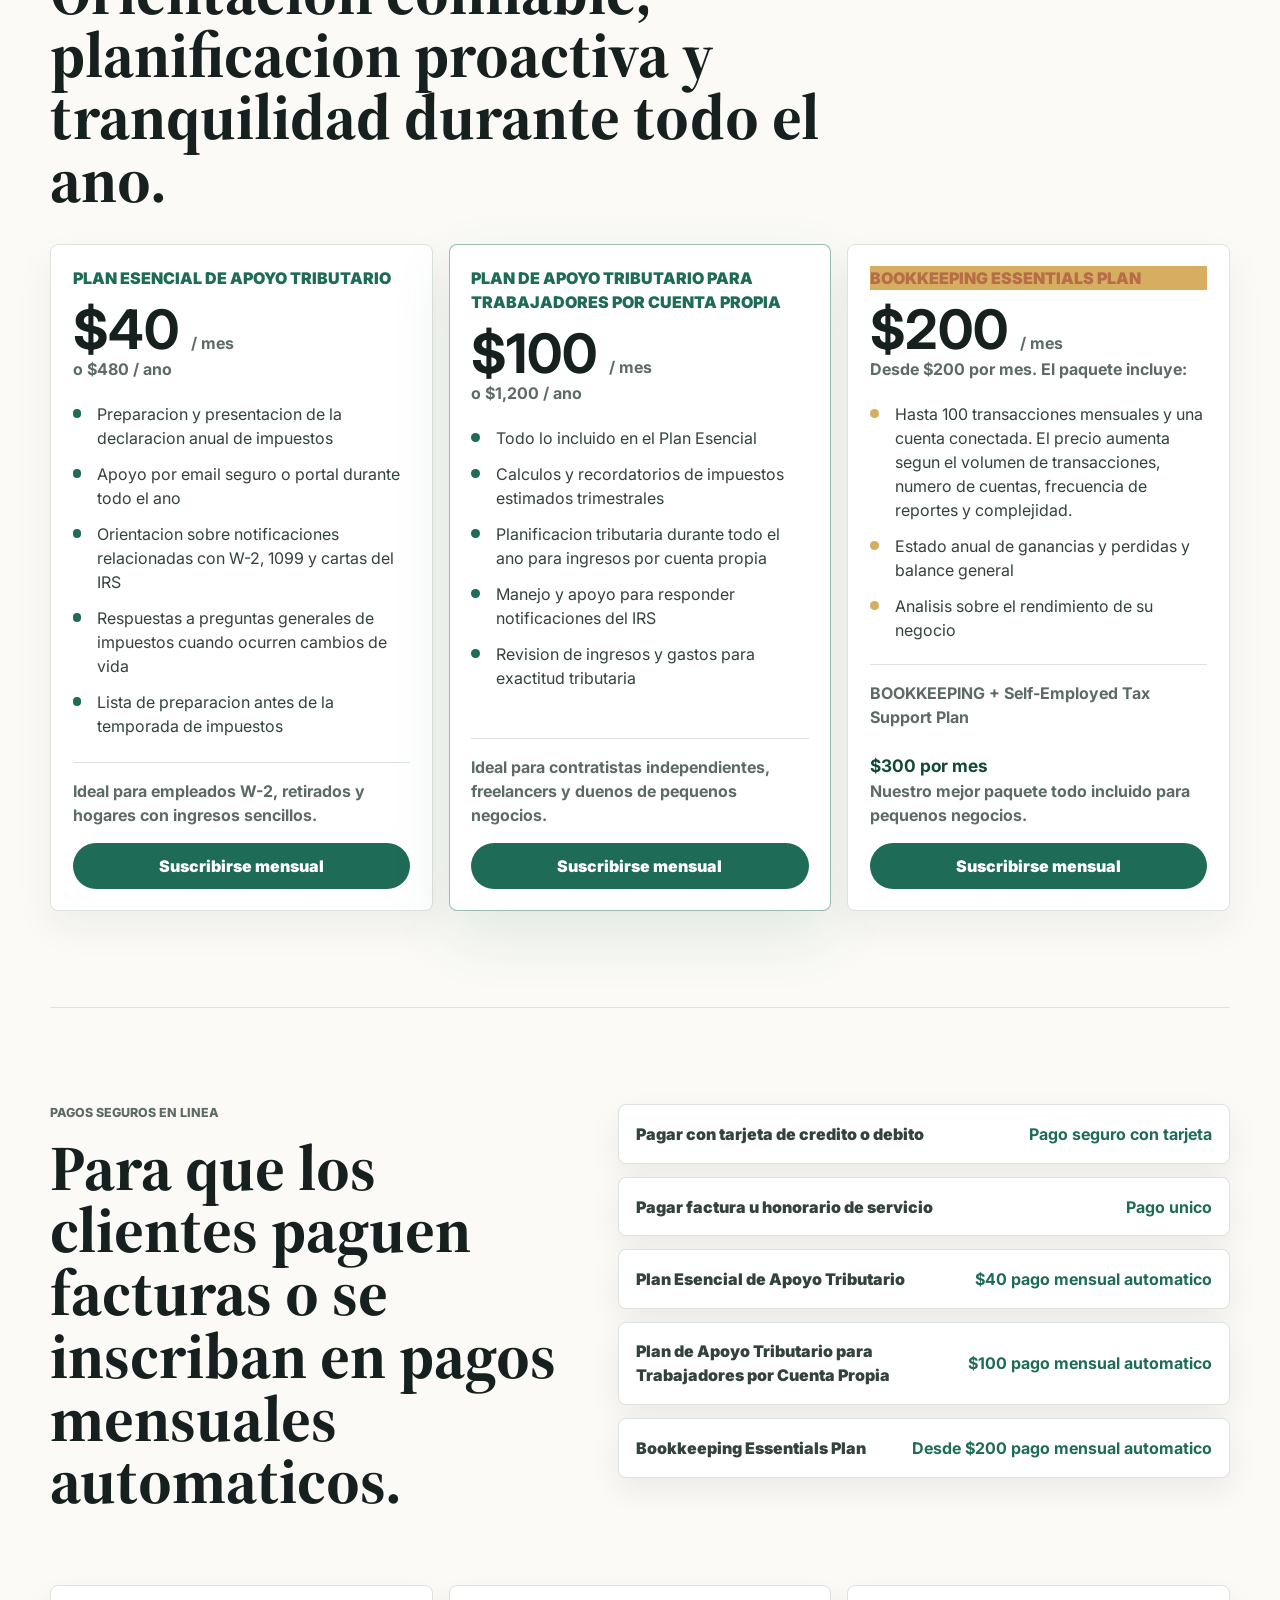
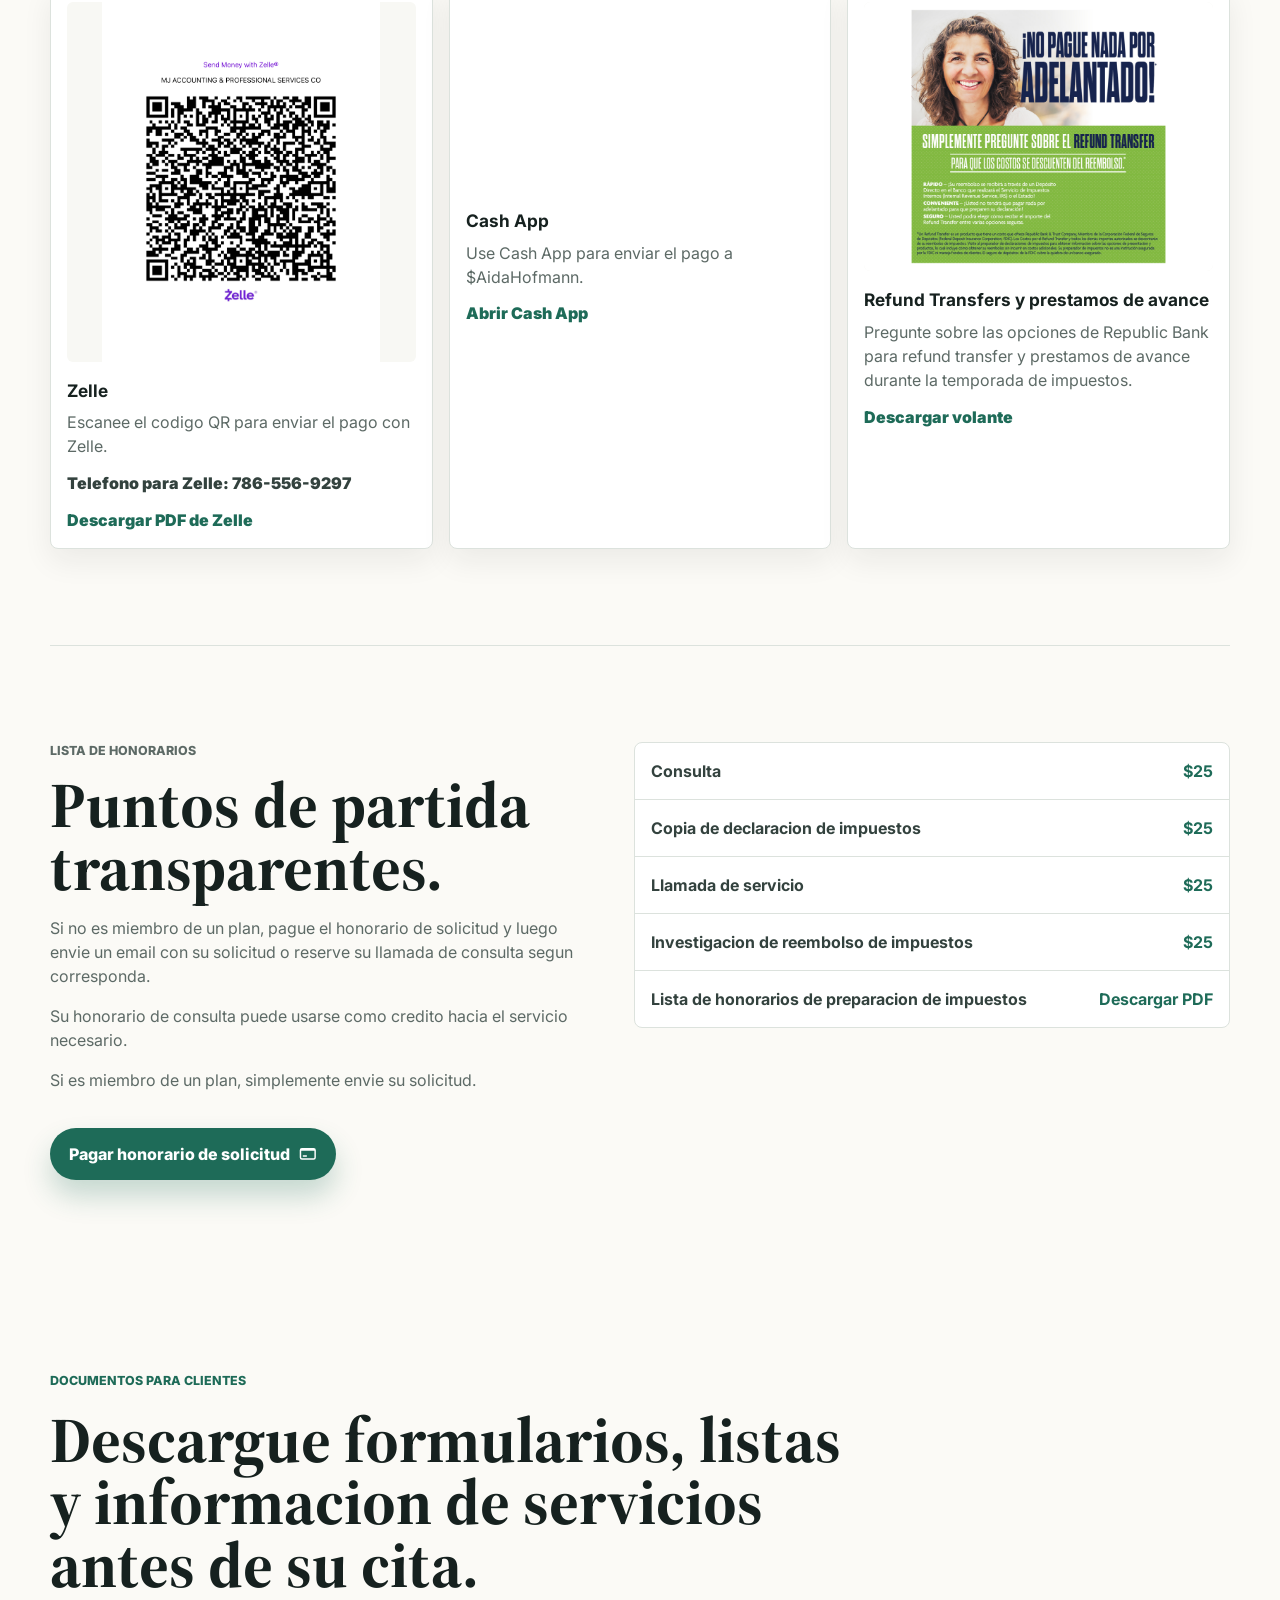
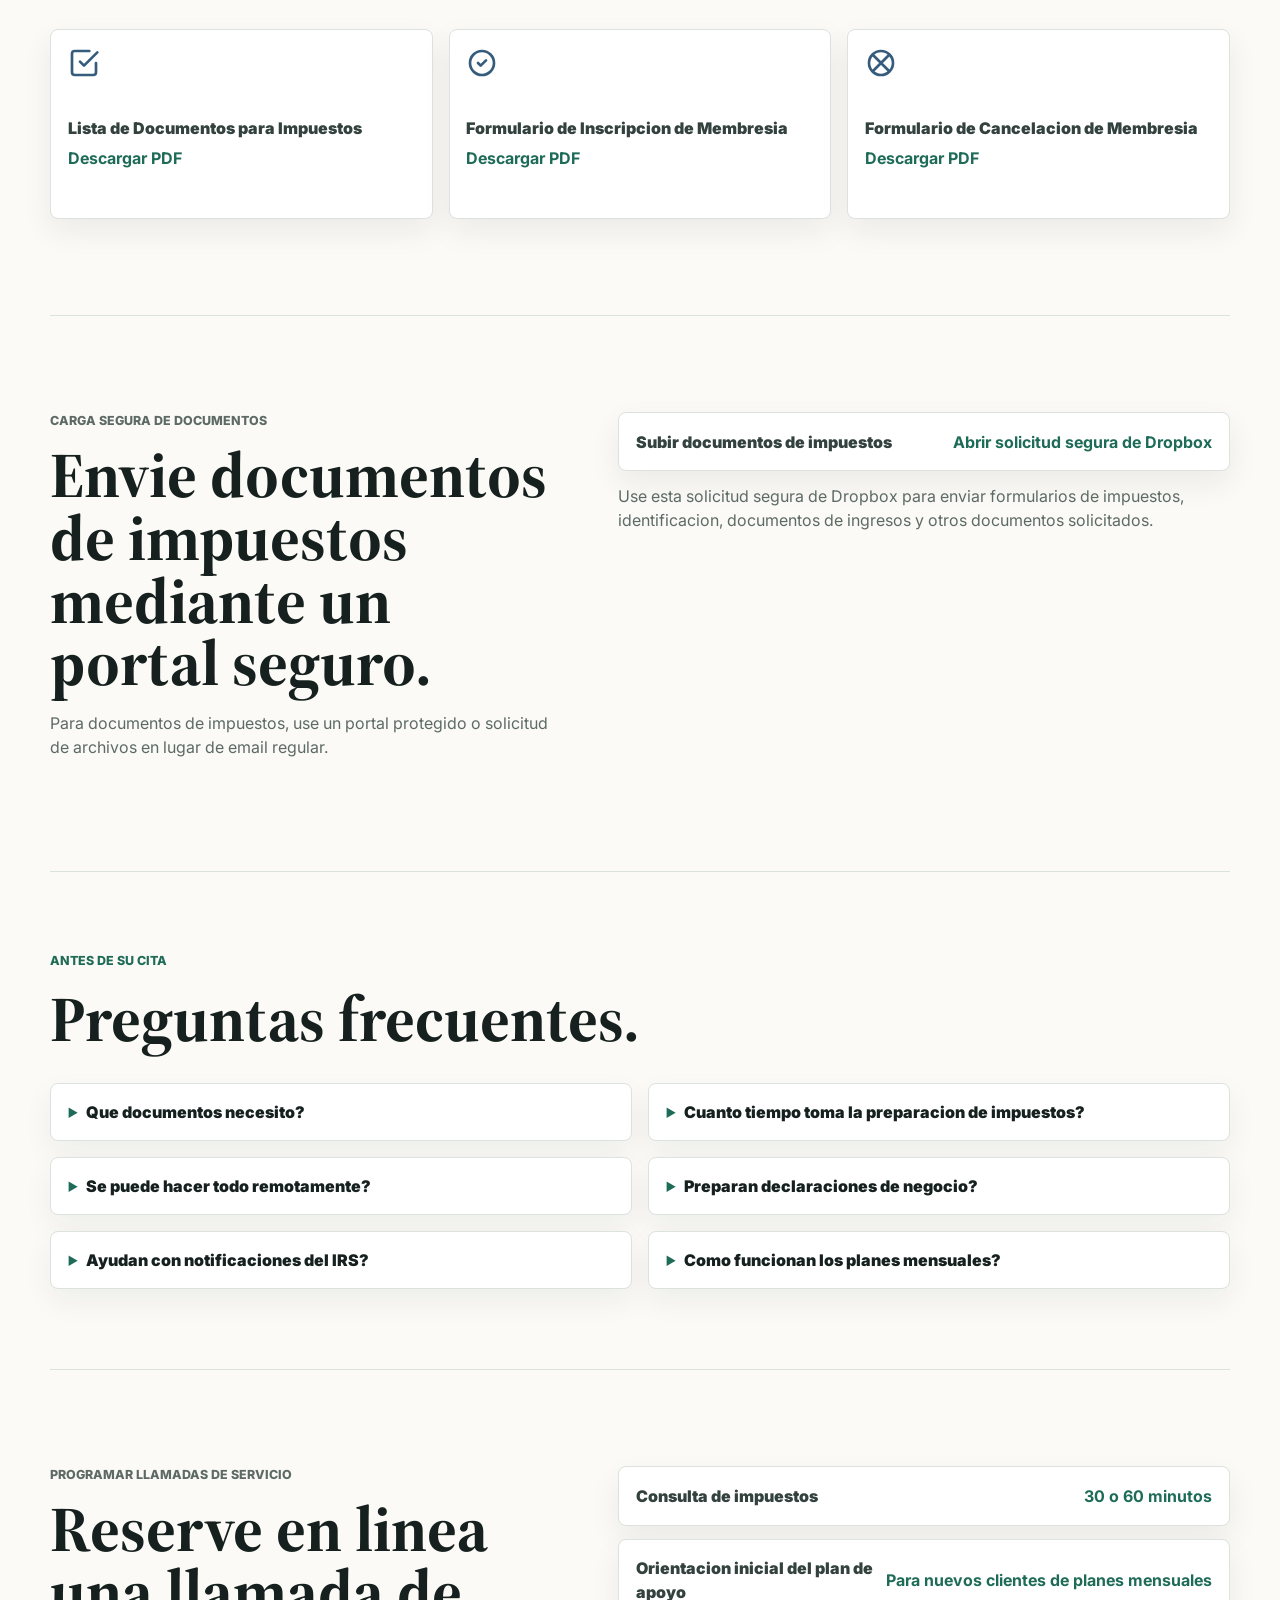
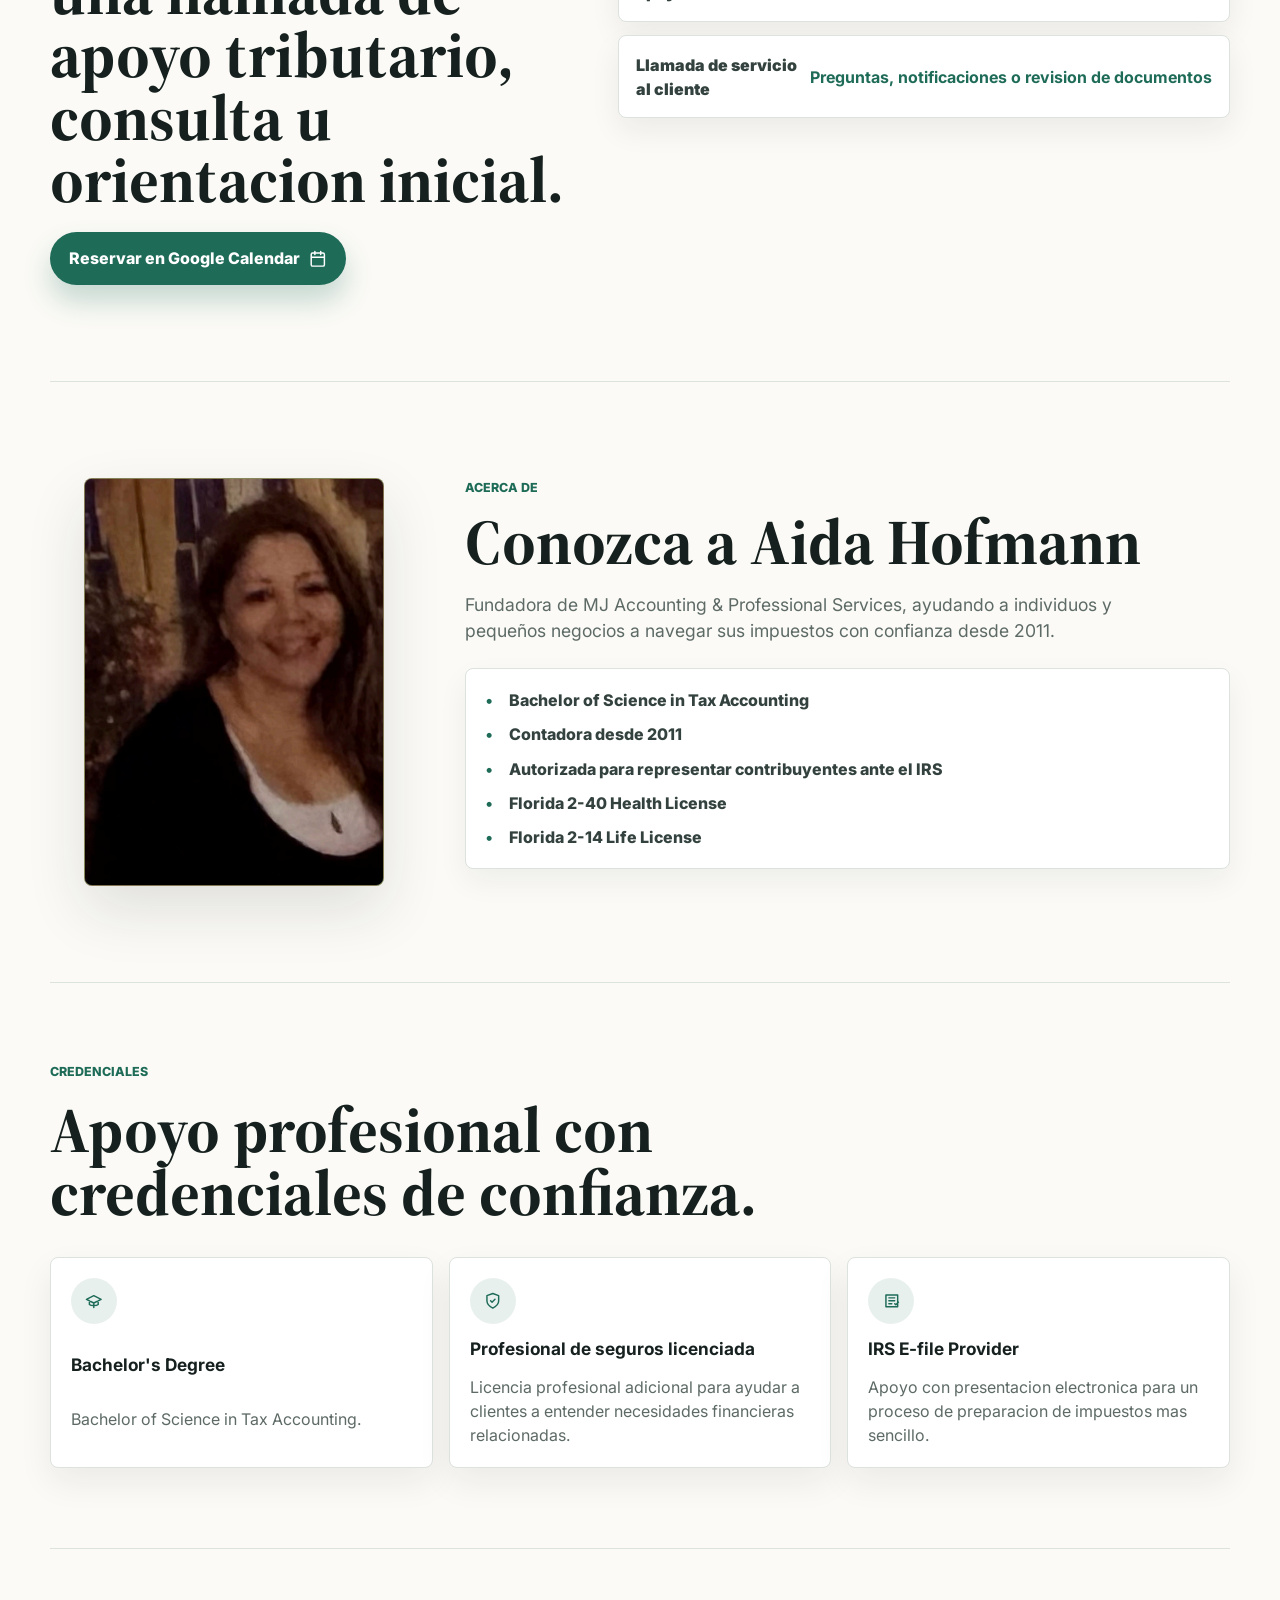
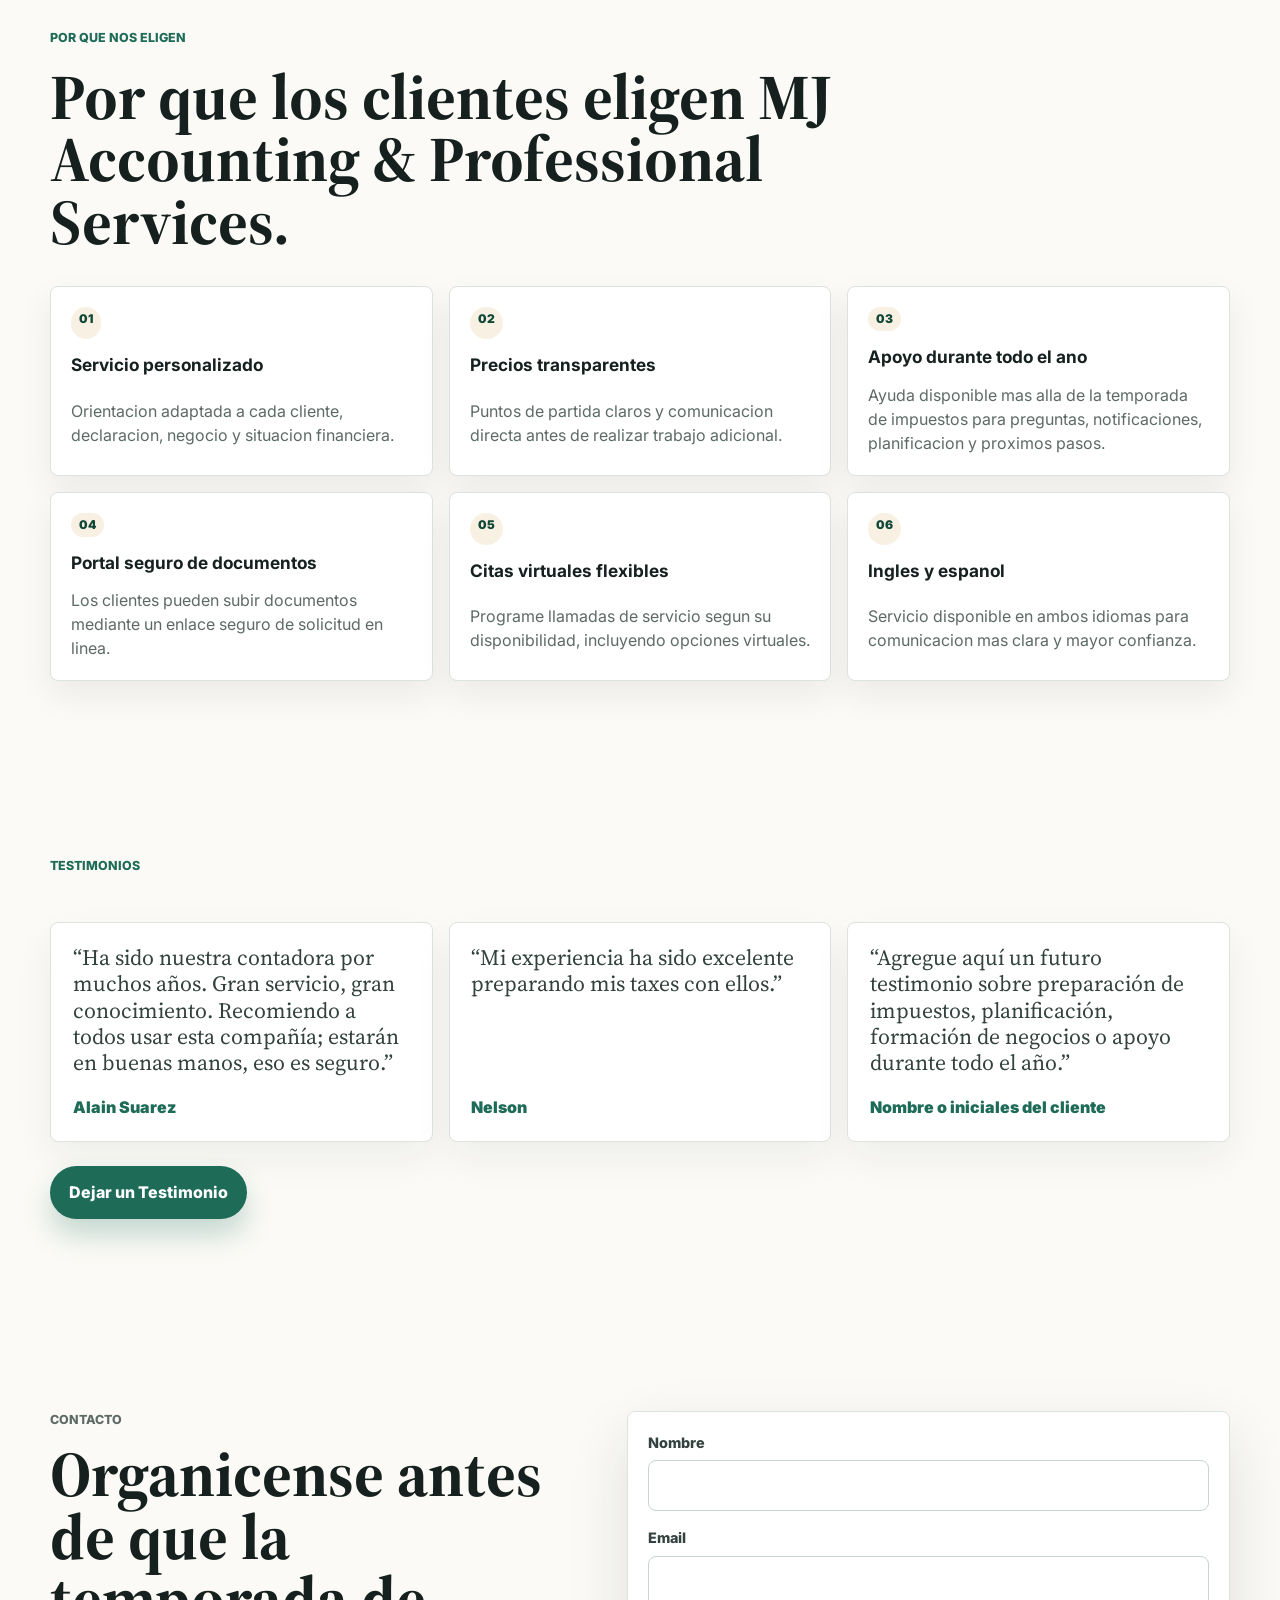
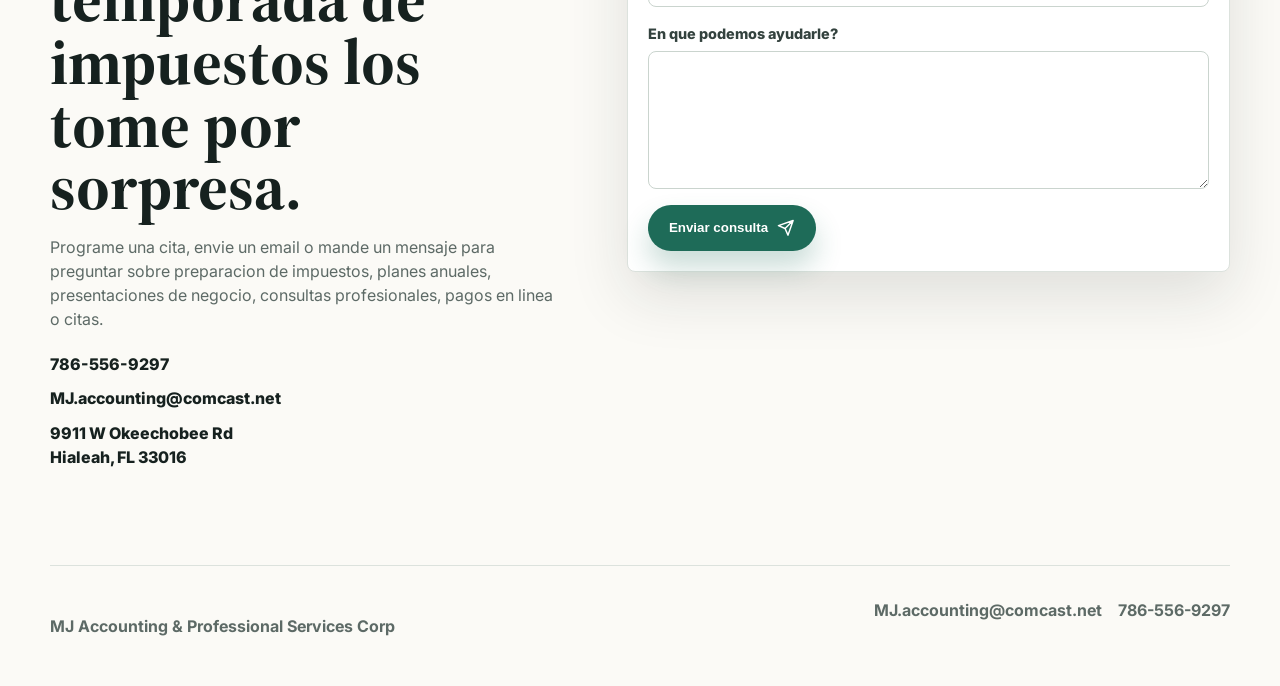
<file: es.html>
<!doctype html>
<html lang="es">
  <head>
    <meta charset="utf-8">
    <meta name="viewport" content="width=device-width, initial-scale=1">
    <title>MJ Accounting & Professional Services Corp | Servicios de impuestos y contabilidad</title>
    <meta
      name="description"
      content="Preparacion de impuestos, servicios profesionales de contabilidad, planes de apoyo tributario durante todo el ano y servicios de cumplimiento para negocios en Hialeah, Florida."
    >
    <link rel="preconnect" href="https://fonts.googleapis.com">
    <link rel="preconnect" href="https://fonts.gstatic.com" crossorigin>
    <link
      href="https://fonts.googleapis.com/css2?family=Inter:wght@400;500;600;700;800&family=Source+Serif+4:opsz,wght@8..60,700&display=swap"
      rel="stylesheet"
    >
    <link rel="stylesheet" href="styles.css">
  </head>
  <body>
    <header class="site-header" aria-label="Primary navigation">
      <a class="brand" href="#home" aria-label="MJ Accounting & Professional Services Corp home">
        <span class="brand-mark" aria-hidden="true">MJ</span>
        <span>MJ Accounting & Professional Services Corp</span>
      </a>
      <nav class="nav-links" aria-label="Main navigation">
        <a href="#about">Acerca de</a>
        <a href="#services">Servicios</a>
        <a href="#plans">Planes</a>
        <a href="#payments">Pagos</a>
        <a href="#documents">Documentos</a>
        <a href="#upload">Subir</a>
        <a href="#fees">Citas</a>
        <a href="#fees">Honorarios</a>
        <a href="#contact">Contacto</a>
      </nav>
      <div class="language-switcher" aria-label="Language selector">
        <a href="index.html">English</a>
        <a class="active" href="es.html" aria-current="page">Español</a>
      </div>
      <a class="icon-button" href="#fees" aria-label="Revisar puntos de partida transparentes con MJ Accounting & Professional Services Corp">
        <span>Citas</span>
        <svg viewBox="0 0 24 24" aria-hidden="true">
          <path d="M8 2v4M16 2v4M3 10h18M5 4h14a2 2 0 0 1 2 2v14a2 2 0 0 1-2 2H5a2 2 0 0 1-2-2V6a2 2 0 0 1 2-2z"></path>
        </svg>
      </a>
    </header>

    <main id="home">
      <section class="hero logo-hero" aria-label="MJ Accounting & Professional Services Corp plan comparison">
        <a class="hero-plan-image" href="assets/mj-plan-comparison.jpg" aria-label="Open MJ Accounting & Professional Services Corp plan comparison image">
          <img src="assets/mj-plan-comparison.jpg" alt="MJ Accounting & Professional Services Corp year-round tax support plans and plan comparison">
        </a>
        <div class="hero-actions">
          <a class="primary-action" href="#fees">
            <span>Programar una cita</span>
            <svg viewBox="0 0 24 24" aria-hidden="true">
              <path d="M8 2v4M16 2v4M3 10h18M5 4h14a2 2 0 0 1 2 2v14a2 2 0 0 1-2 2H5a2 2 0 0 1-2-2V6a2 2 0 0 1 2-2z"></path>
            </svg>
          </a>
          <a class="secondary-action" href="#payments">
            <svg viewBox="0 0 24 24" aria-hidden="true">
              <path d="M2 7h20M4 5h16a2 2 0 0 1 2 2v10a2 2 0 0 1-2 2H4a2 2 0 0 1-2-2V7a2 2 0 0 1 2-2zM6 15h4"></path>
            </svg>
            <span>Pagar en linea</span>
          </a>
          <a class="secondary-action" href="#upload">
            <svg viewBox="0 0 24 24" aria-hidden="true">
              <path d="M21 15v4a2 2 0 0 1-2 2H5a2 2 0 0 1-2-2v-4M17 8l-5-5-5 5M12 3v12"></path>
            </svg>
            <span>Subir documentos</span>
          </a>
        </div>
      </section>

      <section class="section" id="services" aria-labelledby="services-title">
        <div class="section-heading">
          <p class="eyebrow">Servicios</p>
          <h2 id="services-title">Preparacion de impuestos, formacion de negocios y apoyo profesional de contabilidad para individuos y negocios.</h2>
        </div>
        <div class="service-grid">
          <article class="service-card">
            <div class="card-icon" aria-hidden="true">
              <svg viewBox="0 0 24 24"><path d="M14 2H6a2 2 0 0 0-2 2v16a2 2 0 0 0 2 2h12a2 2 0 0 0 2-2V8zM14 2v6h6M8 13h8M8 17h5"></path></svg>
            </div>
            <h3>Preparacion de impuestos individuales</h3>
            <p>Su estado civil tributario mas favorable, con apoyo claro para formularios y creditos comunes.</p>
          </article>
          <article class="service-card">
            <div class="card-icon" aria-hidden="true">
              <svg viewBox="0 0 24 24"><path d="M3 21h18M5 21V7l8-4 6 4v14M9 21v-8h6v8"></path></svg>
            </div>
            <h3>Servicios de impuestos para negocios</h3>
            <p>Declaraciones para LLC, corporaciones, sociedades, organizaciones sin fines de lucro y otros formularios de negocio, incluyendo 1099, Schedule C y apoyo con sales tax.</p>
          </article>
          <article class="service-card">
            <div class="card-icon" aria-hidden="true">
              <svg viewBox="0 0 24 24"><path d="M12 22s8-4 8-10V5l-8-3-8 3v7c0 6 8 10 8 10zM9 12l2 2 4-4"></path></svg>
            </div>
            <h3>Resolucion de impuestos y cumplimiento</h3>
            <p>Respuesta a notificaciones del IRS o del estado, planes de pago, asistencia con reduccion de multas, declaraciones enmendadas, extensiones y solicitudes de EIN.</p>
          </article>
        </div>
      </section>

      <section class="formation-section" id="formation" aria-labelledby="formation-title">
        <div class="formation-copy">
          <p class="eyebrow">Formacion de negocios</p>
          <h2 id="formation-title">Comience y mantenga su negocio con los registros correctos en orden.</h2>
          <p>
            MJ Accounting & Professional Services Corp ayuda a duenos de negocios nuevos y existentes con la formacion de entidades, registros, cuentas tributarias y presentaciones recurrentes de cumplimiento, con orientacion practica desde el principio.
          </p>
        </div>
        <div class="formation-list" aria-label="Business formation services">
          <div>
            <span>Creacion de entidad</span>
            <strong>Formacion de LLC, formacion de corporacion C y apoyo con eleccion de corporacion S.</strong>
          </div>
          <div>
            <span>Registros</span>
            <strong>Registro de nombre ficticio, solicitud de EIN y asistencia con solicitud de sales tax.</strong>
          </div>
          <div>
            <span>Presentaciones de cumplimiento</span>
            <strong>Reportes anuales, reporte BOI, exencion de workers compensation y presentaciones relacionadas del negocio.</strong>
          </div>
          <div>
            <span>Apoyo tributario continuo</span>
            <strong>Presentacion mensual de sales tax, declaraciones estatales corporativas, formularios 1099 y preparacion de impuestos de negocio.</strong>
          </div>
        </div>
      </section>

      <section class="plans-section" id="plans" aria-labelledby="plans-title">
        <div class="section-heading">
          <p class="eyebrow">Planes de apoyo tributario durante todo el ano</p>
          <h2 id="plans-title">Orientacion confiable, planificacion proactiva y tranquilidad durante todo el ano.</h2>
        </div>
        <div class="plan-grid">
          <article class="plan-card">
            <p class="plan-label">Plan Esencial de Apoyo Tributario</p>
            <h3>$40 <span>/ mes</span></h3>
            <p class="plan-sub">o $480 / ano</p>
            <ul>
              <li>Preparacion y presentacion de la declaracion anual de impuestos</li>
              <li>Apoyo por email seguro o portal durante todo el ano</li>
              <li>Orientacion sobre notificaciones relacionadas con W-2, 1099 y cartas del IRS</li>
              <li>Respuestas a preguntas generales de impuestos cuando ocurren cambios de vida</li>
              <li>Lista de preparacion antes de la temporada de impuestos</li>
            </ul>
            <p class="best-for">Ideal para empleados W-2, retirados y hogares con ingresos sencillos.</p>
            <a class="plan-action" href="https://squareup.com/pay-invoice/invtmp:d5de76ae-55ed-4f69-b9a4-dda77bd1601d">Suscribirse mensual</a>
          </article>
          <article class="plan-card featured-plan">
            <p class="plan-label">Plan de Apoyo Tributario para Trabajadores por Cuenta Propia</p>
            <h3>$100 <span>/ mes</span></h3>
            <p class="plan-sub">o $1,200 / ano</p>
            <ul>
              <li>Todo lo incluido en el Plan Esencial</li>
              <li>Calculos y recordatorios de impuestos estimados trimestrales</li>
              <li>Planificacion tributaria durante todo el ano para ingresos por cuenta propia</li>
              <li>Manejo y apoyo para responder notificaciones del IRS</li>
              <li>Revision de ingresos y gastos para exactitud tributaria</li>
            </ul>
            <p class="best-for">Ideal para contratistas independientes, freelancers y duenos de pequenos negocios.</p>
            <a class="plan-action" href="https://squareup.com/pay-invoice/invtmp:32f3c602-2d5a-4381-9fe1-1a4b4ac3fdb9">Suscribirse mensual</a>
          </article>
          <article class="plan-card gold-plan">
            <p class="plan-label">Bookkeeping Essentials Plan</p>
            <h3>$200 <span>/ mes</span></h3>
            <p class="plan-sub">Desde $200 por mes. El paquete incluye:</p>
            <ul>
              <li>Hasta 100 transacciones mensuales y una cuenta conectada. El precio aumenta segun el volumen de transacciones, numero de cuentas, frecuencia de reportes y complejidad.</li>
              <li>Estado anual de ganancias y perdidas y balance general</li>
              <li>Analisis sobre el rendimiento de su negocio</li>
            </ul>
            <p class="best-for">BOOKKEEPING + Self-Employed Tax Support Plan<br><br><strong>$300 por mes</strong><br>Nuestro mejor paquete todo incluido para pequenos negocios.</p>
            <a class="plan-action" href="https://squareup.com/pay-invoice/invtmp:adb6f891-3c98-4aa0-8c6b-04d2535ca34c">Suscribirse mensual</a>
          </article>
        </div>
      </section>

      <section class="payment-section" id="payments" aria-labelledby="payments-title">
        <div class="payment-copy">
          <p class="eyebrow">Pagos seguros en linea</p>
          <h2 id="payments-title">Para que los clientes paguen facturas o se inscriban en pagos mensuales automaticos.</h2>
        </div>
        <div class="payment-panel" aria-label="Payment options">
          <a href="https://square.link/u/go8QZgUc?src=sheet">
            <span>Pagar con tarjeta de credito o debito</span>
            <strong>Pago seguro con tarjeta</strong>
          </a>
          <a href="https://square.link/u/go8QZgUc?src=sheet">
            <span>Pagar factura u honorario de servicio</span>
            <strong>Pago unico</strong>
          </a>
          <a href="https://squareup.com/pay-invoice/invtmp:d5de76ae-55ed-4f69-b9a4-dda77bd1601d">
            <span>Plan Esencial de Apoyo Tributario</span>
            <strong>$40 pago mensual automatico</strong>
          </a>
          <a href="https://squareup.com/pay-invoice/invtmp:32f3c602-2d5a-4381-9fe1-1a4b4ac3fdb9">
            <span>Plan de Apoyo Tributario para Trabajadores por Cuenta Propia</span>
            <strong>$100 pago mensual automatico</strong>
          </a>
          <a href="https://squareup.com/pay-invoice/invtmp:adb6f891-3c98-4aa0-8c6b-04d2535ca34c">
            <span>Bookkeeping Essentials Plan</span>
            <strong>Desde $200 pago mensual automatico</strong>
          </a>
        </div>
        <div class="payment-resources" aria-label="Opciones adicionales de pago y reembolso">
          <article class="payment-resource-card">
            <img src="assets/zelle-payment-info.png" alt="Codigo QR de Zelle para MJ Accounting & Professional Services Corp">
            <div>
              <h3>Zelle</h3>
              <p>Escanee el codigo QR para enviar el pago con Zelle.</p>
              <p class="payment-detail">Telefono para Zelle: 786-556-9297</p>
              <a href="documents/zelle-payment-info.pdf" download>Descargar PDF de Zelle</a>
            </div>
          </article>
          <article class="payment-resource-card text-only">
            <div>
              <h3>Cash App</h3>
              <p>Use Cash App para enviar el pago a $AidaHofmann.</p>
              <a href="https://cash.app/$AidaHofmann">Abrir Cash App</a>
            </div>
          </article>
          <article class="payment-resource-card wide-card">
            <img src="assets/republic-bank-refund-transfer-spanish.png" alt="Volante de Republic Bank sobre refund transfer y prestamos de avance durante temporada de impuestos">
            <div>
              <h3>Refund Transfers y prestamos de avance</h3>
              <p>Pregunte sobre las opciones de Republic Bank para refund transfer y prestamos de avance durante la temporada de impuestos.</p>
              <a href="documents/republic-bank-refund-transfer-spanish.pdf" download>Descargar volante</a>
            </div>
          </article>
        </div>
      </section>

      <section class="fees-section" id="fees" aria-labelledby="fees-title">
        <div class="fees-copy">
          <p class="eyebrow">Lista de honorarios</p>
          <h2 id="fees-title">Puntos de partida transparentes.</h2>
          <p>
            Si no es miembro de un plan, pague el honorario de solicitud y luego envie
            un email con su solicitud o reserve su llamada de consulta segun corresponda.
          </p>
          <p>
            Su honorario de consulta puede usarse como credito hacia el servicio necesario.
          </p>
          <p>
            Si es miembro de un plan, simplemente envie su solicitud.
          </p>
          <a class="schedule-main-action" href="https://square.link/u/go8QZgUc?src=sheet">
            <span>Pagar honorario de solicitud</span>
            <svg viewBox="0 0 24 24" aria-hidden="true">
              <path d="M2 7h20M4 5h16a2 2 0 0 1 2 2v10a2 2 0 0 1-2 2H4a2 2 0 0 1-2-2V7a2 2 0 0 1 2-2zM6 15h4"></path>
            </svg>
          </a>
        </div>
        <div class="fees-table" aria-label="Selected service fees">
          <div>
            <span>Consulta</span>
            <strong>$25</strong>
          </div>
          <div>
            <span>Copia de declaracion de impuestos</span>
            <strong>$25</strong>
          </div>
          <div>
            <span>Llamada de servicio</span>
            <strong>$25</strong>
          </div>
          <div>
            <span>Investigacion de reembolso de impuestos</span>
            <strong>$25</strong>
          </div>
          <div>
            <span>Lista de honorarios de preparacion de impuestos</span>
            <strong><a href="documents/mj-fee-schedule.pdf" download>Descargar PDF</a></strong>
          </div>
        </div>
      </section>

      <section class="client-section" id="documents" aria-labelledby="documents-title">
        <div class="section-heading">
          <p class="eyebrow">Documentos para clientes</p>
          <h2 id="documents-title">Descargue formularios, listas y informacion de servicios antes de su cita.</h2>
        </div>
        <div class="document-grid">
          <a class="document-card" href="documents/tax-document-checklist.pdf" download>
            <svg viewBox="0 0 24 24" aria-hidden="true">
              <path d="M9 11l3 3L22 4M21 12v7a2 2 0 0 1-2 2H5a2 2 0 0 1-2-2V5a2 2 0 0 1 2-2h11"></path>
            </svg>
            <span>Lista de Documentos para Impuestos</span>
            <strong>Descargar PDF</strong>
          </a>
          <a class="document-card" href="documents/formulario-inscripcion-membresia.pdf" download>
            <svg viewBox="0 0 24 24" aria-hidden="true">
              <path d="M9 12l2 2 4-4M21 12a9 9 0 1 1-18 0 9 9 0 0 1 18 0z"></path>
            </svg>
            <span>Formulario de Inscripcion de Membresia</span>
            <strong>Descargar PDF</strong>
          </a>
          <a class="document-card" href="documents/formulario-cancelacion-membresia.pdf" download>
            <svg viewBox="0 0 24 24" aria-hidden="true">
              <path d="M18 6 6 18M6 6l12 12M21 12a9 9 0 1 1-18 0 9 9 0 0 1 18 0z"></path>
            </svg>
            <span>Formulario de Cancelacion de Membresia</span>
            <strong>Descargar PDF</strong>
          </a>
        </div>
      </section>

      <section class="upload-section" id="upload" aria-labelledby="upload-title">
        <div class="upload-copy">
          <p class="eyebrow">Carga segura de documentos</p>
          <h2 id="upload-title">Envie documentos de impuestos mediante un portal seguro.</h2>
          <p>
            Para documentos de impuestos, use un portal protegido o solicitud de archivos en lugar de email regular.
          </p>
        </div>
        <div class="upload-panel">
          <a class="upload-action" href="https://www.dropbox.com/request/mspmssllsipw79rgqv92">
            <span>Subir documentos de impuestos</span>
            <strong>Abrir solicitud segura de Dropbox</strong>
          </a>
          <p>
            Use esta solicitud segura de Dropbox para enviar formularios de impuestos, identificacion, documentos de ingresos y otros documentos solicitados.
          </p>
        </div>
      </section>

      <section class="faq-section" id="faq" aria-labelledby="faq-title">
        <div class="section-heading">
          <p class="eyebrow">Antes de su cita</p>
          <h2 id="faq-title">Preguntas frecuentes.</h2>
        </div>
        <div class="faq-grid">
          <details>
            <summary>Que documentos necesito?</summary>
            <p>Suba o tenga listo una identificacion con foto, tarjetas de Seguro Social o cartas ITIN, W-2, 1099, declaracion del ano anterior, comprobantes de ingresos, deducciones, informacion de dependientes y cualquier notificacion del IRS o del estado. Los clientes de negocio tambien deben incluir registros contables, estados bancarios, 1099 emitidos, reportes de nomina y detalles de gastos del negocio.</p>
          </details>
          <details>
            <summary>Cuanto tiempo toma la preparacion de impuestos?</summary>
            <p>El tiempo depende de la complejidad de la declaracion y de que tan rapido se reciban todos los documentos. Declaraciones sencillas pueden completarse rapidamente cuando todo esta completo; declaraciones de negocio, documentos faltantes o notificaciones pueden requerir mas tiempo de revision.</p>
          </details>
          <details>
            <summary>Se puede hacer todo remotamente?</summary>
            <p>Si. Los documentos se pueden subir por el portal seguro, las citas pueden hacerse virtualmente y las preguntas de seguimiento pueden manejarse por telefono, email o una llamada programada.</p>
          </details>
          <details>
            <summary>Preparan declaraciones de negocio?</summary>
            <p>Si. MJ Accounting & Professional Services prepara declaraciones individuales y de negocio, incluyendo LLC, Schedule C, corporaciones, sociedades, organizaciones sin fines de lucro, 1099 y formularios relacionados con sales tax.</p>
          </details>
          <details>
            <summary>Ayudan con notificaciones del IRS?</summary>
            <p>Si. Ayudamos a revisar notificaciones del IRS y del estado, explicar que estan solicitando, preparar respuestas cuando corresponde y asistir con opciones de plan de pago o seguimiento.</p>
          </details>
          <details>
            <summary>Como funcionan los planes mensuales?</summary>
            <p>Inscribase enviando un formulario de inscripcion de membresia. Recibira un email de confirmacion una vez que el formulario sea recibido y procesado. Para facilidad y conveniencia, puede seleccionar retiros automaticos mensuales. Los planes mensuales ofrecen apoyo durante todo el ano, no solo preparacion de impuestos durante la temporada de taxes.</p>
          </details>
        </div>
      </section>

      <section class="schedule-section" id="schedule" aria-labelledby="schedule-title">
        <div class="schedule-copy">
          <p class="eyebrow">Programar llamadas de servicio</p>
          <h2 id="schedule-title">Reserve en linea una llamada de apoyo tributario, consulta u orientacion inicial.</h2>
          <a class="schedule-main-action" href="https://calendar.app.google/XZxYUxDcnGA9WN9S9">
            <span>Reservar en Google Calendar</span>
            <svg viewBox="0 0 24 24" aria-hidden="true">
              <path d="M8 2v4M16 2v4M3 10h18M5 4h14a2 2 0 0 1 2 2v14a2 2 0 0 1-2 2H5a2 2 0 0 1-2-2V6a2 2 0 0 1 2-2z"></path>
            </svg>
          </a>
        </div>
        <div class="schedule-panel" aria-label="Scheduling options">
          <a href="https://calendar.app.google/XZxYUxDcnGA9WN9S9">
            <span>Consulta de impuestos</span>
            <strong>30 o 60 minutos</strong>
          </a>
          <a href="https://calendar.app.google/XZxYUxDcnGA9WN9S9">
            <span>Orientacion inicial del plan de apoyo</span>
            <strong>Para nuevos clientes de planes mensuales</strong>
          </a>
          <a href="https://calendar.app.google/XZxYUxDcnGA9WN9S9">
            <span>Llamada de servicio al cliente</span>
            <strong>Preguntas, notificaciones o revision de documentos</strong>
          </a>
        </div>
      </section>

      <section class="about-section" id="about" aria-labelledby="about-title">
        <div class="about-photo" aria-label="Foto de Aida Hofmann">
          <img src="assets/aida-hofmann.jpg" alt="Aida Hofmann, fundadora de MJ Accounting & Professional Services Corp">
        </div>
        <div class="about-copy">
          <p class="eyebrow">Acerca de</p>
          <h2 id="about-title">Conozca a Aida Hofmann</h2>
          <p>
            Fundadora de MJ Accounting & Professional Services, ayudando a individuos
            y pequeños negocios a navegar sus impuestos con confianza desde 2011.
          </p>
          <ul class="credential-list" aria-label="Credentials">
            <li>Bachelor of Science in Tax Accounting</li>
            <li>Contadora desde 2011</li>
            <li>Autorizada para representar contribuyentes ante el IRS</li>
            <li>Florida 2-40 Health License</li>
            <li>Florida 2-14 Life License</li>
          </ul>
        </div>
      </section>

      <section class="trust-section" aria-labelledby="trust-title">
        <div class="section-heading">
          <p class="eyebrow">Credenciales</p>
          <h2 id="trust-title">Apoyo profesional con credenciales de confianza.</h2>
        </div>
        <div class="trust-grid" aria-label="Trust badges">
          <article>
            <div class="badge-icon" aria-hidden="true">
              <svg viewBox="0 0 24 24"><path d="M22 10L12 5 2 10l10 5 10-5zM6 12v5c2 2 10 2 12 0v-5M12 15v6"></path></svg>
            </div>
            <h3>Bachelor's Degree</h3>
            <p>Bachelor of Science in Tax Accounting.</p>
          </article>
          <article>
            <div class="badge-icon" aria-hidden="true">
              <svg viewBox="0 0 24 24"><path d="M12 22s8-4 8-10V5l-8-3-8 3v7c0 6 8 10 8 10zM9 12l2 2 4-4"></path></svg>
            </div>
            <h3>Profesional de seguros licenciada</h3>
            <p>Licencia profesional adicional para ayudar a clientes a entender necesidades financieras relacionadas.</p>
          </article>
          <article>
            <div class="badge-icon" aria-hidden="true">
              <svg viewBox="0 0 24 24"><path d="M4 4h16v16H4zM8 8h8M8 12h8M8 16h4M16 16l1.5 1.5L21 14"></path></svg>
            </div>
            <h3>IRS E-file Provider</h3>
            <p>Apoyo con presentacion electronica para un proceso de preparacion de impuestos mas sencillo.</p>
          </article>
        </div>
      </section>

      <section class="why-section" aria-labelledby="why-title">
        <div class="section-heading">
          <p class="eyebrow">Por que nos eligen</p>
          <h2 id="why-title">Por que los clientes eligen MJ Accounting & Professional Services.</h2>
        </div>
        <div class="why-grid">
          <article>
            <span aria-hidden="true">01</span>
            <h3>Servicio personalizado</h3>
            <p>Orientacion adaptada a cada cliente, declaracion, negocio y situacion financiera.</p>
          </article>
          <article>
            <span aria-hidden="true">02</span>
            <h3>Precios transparentes</h3>
            <p>Puntos de partida claros y comunicacion directa antes de realizar trabajo adicional.</p>
          </article>
          <article>
            <span aria-hidden="true">03</span>
            <h3>Apoyo durante todo el ano</h3>
            <p>Ayuda disponible mas alla de la temporada de impuestos para preguntas, notificaciones, planificacion y proximos pasos.</p>
          </article>
          <article>
            <span aria-hidden="true">04</span>
            <h3>Portal seguro de documentos</h3>
            <p>Los clientes pueden subir documentos mediante un enlace seguro de solicitud en linea.</p>
          </article>
          <article>
            <span aria-hidden="true">05</span>
            <h3>Citas virtuales flexibles</h3>
            <p>Programe llamadas de servicio segun su disponibilidad, incluyendo opciones virtuales.</p>
          </article>
          <article>
            <span aria-hidden="true">06</span>
            <h3>Ingles y espanol</h3>
            <p>Servicio disponible en ambos idiomas para comunicacion mas clara y mayor confianza.</p>
          </article>
        </div>
      </section>

      <section class="testimonials-section" id="testimonials" aria-labelledby="testimonials-title">
        <div class="section-heading">
          <p class="eyebrow">Testimonios</p>
        </div>
        <div class="testimonial-grid">
          <article>
            <p>“Ha sido nuestra contadora por muchos años. Gran servicio, gran conocimiento. Recomiendo a todos usar esta compañía; estarán en buenas manos, eso es seguro.”</p>
            <span>Alain Suarez</span>
          </article>
          <article>
            <p>“Mi experiencia ha sido excelente preparando mis taxes con ellos.”</p>
            <span>Nelson</span>
          </article>
          <article>
            <p>“Agregue aquí un futuro testimonio sobre preparación de impuestos, planificación, formación de negocios o apoyo durante todo el año.”</p>
            <span>Nombre o iniciales del cliente</span>
          </article>
        </div>
        <a class="primary-action testimonial-action" href="https://docs.google.com/forms/d/e/1FAIpQLSfU6jGcHVtgTKh4Vo7VBCxqU-uKbNO1Zi448Cb0l1iEMv2QNw/viewform?usp=publish-editor" target="_blank" rel="noopener">Dejar un Testimonio</a>
      </section>

      <section class="contact-section" id="contact" aria-labelledby="contact-title">
        <div>
          <p class="eyebrow">Contacto</p>
          <h2 id="contact-title">Organicense antes de que la temporada de impuestos los tome por sorpresa.</h2>
          <p>
            Programe una cita, envie un email o mande un mensaje para preguntar sobre preparacion de impuestos, planes anuales, presentaciones de negocio, consultas profesionales, pagos en linea o citas.
          </p>
          <address class="contact-details">
            <span>786-556-9297</span>
            <a href="mailto:MJ.accounting@comcast.net">MJ.accounting@comcast.net</a>
            <span>9911 W Okeechobee Rd<br>Hialeah, FL 33016</span>
          </address>
        </div>
        <form class="contact-form" action="mailto:MJ.accounting@comcast.net" method="post" enctype="text/plain">
          <label>
            Nombre
            <input type="text" name="name" autocomplete="name" required>
          </label>
          <label>
            Email
            <input type="email" name="email" autocomplete="email" required>
          </label>
          <label>
            En que podemos ayudarle?
            <textarea name="message" rows="5" required></textarea>
          </label>
          <button type="submit">
            <span>Enviar consulta</span>
            <svg viewBox="0 0 24 24" aria-hidden="true">
              <path d="M22 2 11 13M22 2l-7 20-4-9-9-4 20-7z"></path>
            </svg>
          </button>
        </form>
      </section>
    </main>

    <footer class="site-footer">
      <p>MJ Accounting & Professional Services Corp</p>
      <div>
        <a href="mailto:MJ.accounting@comcast.net">MJ.accounting@comcast.net</a>
        <span>786-556-9297</span>
      </div>
    </footer>
  </body>
</html>
</file>
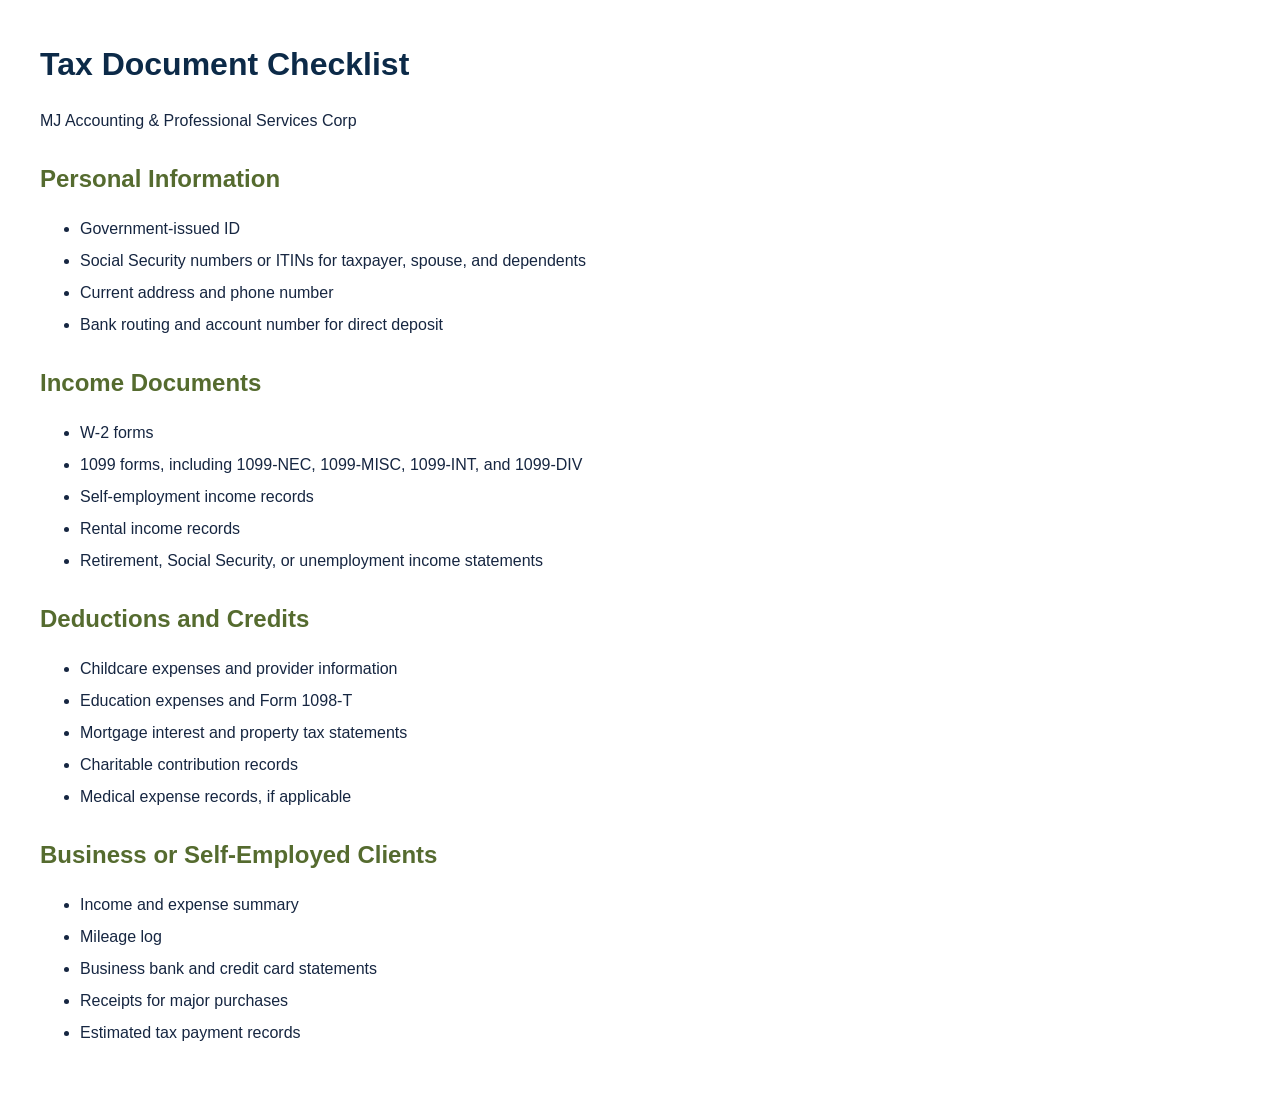
<file: forms/tax-document-checklist.html>
<!doctype html>
<html lang="en">
  <head>
    <meta charset="utf-8">
    <meta name="viewport" content="width=device-width, initial-scale=1">
    <title>Tax Document Checklist | MJ Accounting & Professional Services Corp</title>
    <style>
      body {
        margin: 0;
        padding: 40px;
        color: #162641;
        font-family: Arial, sans-serif;
        line-height: 1.5;
      }

      h1 {
        margin-top: 0;
        color: #0c2a48;
      }

      h2 {
        margin-top: 28px;
        color: #556b2f;
      }

      li {
        margin: 8px 0;
      }
    </style>
  </head>
  <body>
    <h1>Tax Document Checklist</h1>
    <p>MJ Accounting & Professional Services Corp</p>

    <h2>Personal Information</h2>
    <ul>
      <li>Government-issued ID</li>
      <li>Social Security numbers or ITINs for taxpayer, spouse, and dependents</li>
      <li>Current address and phone number</li>
      <li>Bank routing and account number for direct deposit</li>
    </ul>

    <h2>Income Documents</h2>
    <ul>
      <li>W-2 forms</li>
      <li>1099 forms, including 1099-NEC, 1099-MISC, 1099-INT, and 1099-DIV</li>
      <li>Self-employment income records</li>
      <li>Rental income records</li>
      <li>Retirement, Social Security, or unemployment income statements</li>
    </ul>

    <h2>Deductions and Credits</h2>
    <ul>
      <li>Childcare expenses and provider information</li>
      <li>Education expenses and Form 1098-T</li>
      <li>Mortgage interest and property tax statements</li>
      <li>Charitable contribution records</li>
      <li>Medical expense records, if applicable</li>
    </ul>

    <h2>Business or Self-Employed Clients</h2>
    <ul>
      <li>Income and expense summary</li>
      <li>Mileage log</li>
      <li>Business bank and credit card statements</li>
      <li>Receipts for major purchases</li>
      <li>Estimated tax payment records</li>
    </ul>
  </body>
</html>
</file>
<file: styles.css>
:root {
  --ink: #16211f;
  --muted: #5d6a66;
  --paper: #fbfaf6;
  --panel: #ffffff;
  --line: #dce2dd;
  --green: #1e6b58;
  --green-dark: #124838;
  --clay: #b66d48;
  --gold: #d7ad62;
  --blue: #355c7d;
  --shadow: 0 24px 60px rgba(22, 33, 31, 0.12);
}

* {
  box-sizing: border-box;
}

html {
  scroll-behavior: smooth;
}

body {
  margin: 0;
  background: var(--paper);
  color: var(--ink);
  font-family: Inter, system-ui, -apple-system, BlinkMacSystemFont, "Segoe UI", sans-serif;
  line-height: 1.5;
}

a {
  color: inherit;
  text-decoration: none;
}

svg {
  width: 1.1rem;
  height: 1.1rem;
  fill: none;
  stroke: currentColor;
  stroke-linecap: round;
  stroke-linejoin: round;
  stroke-width: 2;
}

.site-header {
  position: fixed;
  z-index: 10;
  top: 0;
  left: 0;
  right: 0;
  display: grid;
  grid-template-columns: minmax(180px, 1fr) auto auto auto;
  align-items: center;
  gap: 1rem;
  width: min(1180px, calc(100% - 32px));
  min-height: 72px;
  margin: 16px auto 0;
  padding: 0.65rem 0.75rem;
  border: 1px solid rgba(255, 255, 255, 0.48);
  border-radius: 999px;
  background: rgba(251, 250, 246, 0.88);
  box-shadow: 0 12px 40px rgba(22, 33, 31, 0.1);
  backdrop-filter: blur(18px);
}

.brand {
  display: inline-flex;
  align-items: center;
  gap: 0.7rem;
  min-width: 0;
  font-weight: 800;
}

.brand-mark {
  display: inline-grid;
  place-items: center;
  width: 42px;
  height: 42px;
  flex: 0 0 42px;
  border-radius: 50%;
  background: var(--green);
  color: #fff;
  font-family: "Source Serif 4", Georgia, serif;
  font-size: 1.2rem;
}

.nav-links {
  display: flex;
  gap: 0.35rem;
  padding: 0.25rem;
  border-radius: 999px;
  background: rgba(255, 255, 255, 0.58);
}

.nav-links a {
  padding: 0.55rem 0.8rem;
  border-radius: 999px;
  color: var(--muted);
  font-size: 0.92rem;
  font-weight: 700;
}

.nav-links a:hover {
  background: #fff;
  color: var(--ink);
}

.language-switcher {
  display: inline-flex;
  justify-self: end;
  gap: 0.25rem;
  padding: 0.25rem;
  border-radius: 999px;
  background: rgba(255, 255, 255, 0.58);
}

.language-switcher a {
  display: inline-flex;
  align-items: center;
  min-height: 38px;
  padding: 0 0.75rem;
  border-radius: 999px;
  color: var(--muted);
  font-size: 0.84rem;
  font-weight: 900;
}

.language-switcher a.active {
  background: #fff;
  color: var(--ink);
}

.icon-button,
.primary-action,
.secondary-action,
.schedule-main-action,
.contact-form button {
  display: inline-flex;
  align-items: center;
  justify-content: center;
  gap: 0.55rem;
  min-height: 46px;
  border-radius: 999px;
  font-weight: 800;
}

.icon-button {
  justify-self: end;
  padding: 0.55rem 0.9rem;
  background: var(--ink);
  color: #fff;
}

.hero {
  position: relative;
  min-height: 92vh;
  display: grid;
  align-items: end;
  overflow: hidden;
  padding: 8.5rem 1rem 3.25rem;
}

.hero-media,
.hero-overlay {
  position: absolute;
  inset: 0;
}

.hero-media {
  background-image: url("assets/hero-consultation.png");
  background-position: center;
  background-size: cover;
  transform: scale(1.02);
}

.hero-overlay {
  background:
    linear-gradient(90deg, rgba(251, 250, 246, 0.96) 0%, rgba(251, 250, 246, 0.78) 38%, rgba(251, 250, 246, 0.16) 72%),
    linear-gradient(0deg, rgba(22, 33, 31, 0.52) 0%, rgba(22, 33, 31, 0) 45%);
}

.hero-inner {
  position: relative;
  width: min(1180px, 100%);
  margin: 0 auto;
  padding-bottom: 4vh;
}

.eyebrow {
  margin: 0 0 0.85rem;
  color: var(--green);
  font-size: 0.78rem;
  font-weight: 800;
  letter-spacing: 0;
  text-transform: uppercase;
}

h1,
h2,
h3,
p {
  overflow-wrap: anywhere;
}

h1,
h2 {
  margin: 0;
  font-family: "Source Serif 4", Georgia, serif;
  line-height: 0.98;
}

h1 {
  max-width: 760px;
  font-size: clamp(3.2rem, 10vw, 7.8rem);
}

h2 {
  max-width: 820px;
  font-size: clamp(2.1rem, 5vw, 4rem);
}

h3 {
  margin: 0;
  font-size: 1.08rem;
}

.hero-copy {
  max-width: 580px;
  margin: 1.3rem 0 0;
  color: #32413d;
  font-size: clamp(1rem, 2vw, 1.22rem);
}

.hero-actions {
  display: flex;
  flex-wrap: wrap;
  gap: 0.75rem;
  margin-top: 1.7rem;
}

.logo-hero {
  min-height: auto;
  align-items: center;
  justify-items: center;
  gap: 1.25rem;
  padding: 7rem 1rem 2.75rem;
  background: #071f37;
}

.hero-plan-image {
  display: block;
  width: min(620px, 100%);
  border: 1px solid rgba(215, 173, 98, 0.7);
  border-radius: 8px;
  background: #fff;
  box-shadow: 0 30px 80px rgba(0, 0, 0, 0.24);
}

.hero-plan-image img {
  display: block;
  width: 100%;
  height: auto;
  border-radius: 7px;
}

.logo-hero .hero-actions {
  justify-content: center;
  width: min(760px, 100%);
  margin-top: 0;
}

.logo-hero .secondary-action {
  background: rgba(255, 255, 255, 0.96);
}

.primary-action,
.schedule-main-action,
.contact-form button {
  border: 0;
  background: var(--green);
  color: #fff;
  box-shadow: 0 16px 28px rgba(30, 107, 88, 0.24);
}

.primary-action {
  padding: 0.9rem 1.2rem;
}

.schedule-main-action {
  width: fit-content;
  margin-top: 1.25rem;
  padding: 0.9rem 1.2rem;
}

.secondary-action {
  padding: 0.85rem 1rem;
  border: 1px solid rgba(22, 33, 31, 0.14);
  background: rgba(255, 255, 255, 0.78);
  color: var(--ink);
}

.plan-preview {
  display: grid;
  grid-template-columns: minmax(0, 0.82fr) minmax(320px, 1fr);
  gap: 2.5rem;
  align-items: center;
  width: min(1180px, calc(100% - 32px));
  margin: 0 auto;
  padding: 5rem 0;
}

.plan-preview-copy p:not(.eyebrow) {
  max-width: 560px;
  color: var(--muted);
  font-size: 1.06rem;
}

.preview-actions {
  display: flex;
  flex-wrap: wrap;
  gap: 0.75rem;
  margin-top: 1.4rem;
}

.plan-preview-image {
  display: block;
  max-height: 720px;
  overflow: hidden;
  border: 1px solid var(--line);
  border-radius: 8px;
  background: #fff;
  box-shadow: var(--shadow);
}

.plan-preview-image img {
  display: block;
  width: 100%;
  height: auto;
}

.section,
.results-section,
.contact-section,
.plans-section,
.fees-section,
.formation-section,
.payment-section,
.client-section,
.testimonials-section,
.upload-section,
.schedule-section {
  width: min(1180px, calc(100% - 32px));
  margin: 0 auto;
  padding: 6rem 0;
}

.section-heading {
  display: grid;
  gap: 0.25rem;
  margin-bottom: 2rem;
}

.service-grid {
  display: grid;
  grid-template-columns: repeat(3, 1fr);
  gap: 1rem;
}

.service-card,
.plan-card {
  min-height: 280px;
  padding: 1.35rem;
  border: 1px solid var(--line);
  border-radius: 8px;
  background: var(--panel);
  box-shadow: 0 16px 38px rgba(22, 33, 31, 0.06);
}

.card-icon {
  display: grid;
  place-items: center;
  width: 48px;
  height: 48px;
  margin-bottom: 4rem;
  border-radius: 50%;
  background: #edf4ef;
  color: var(--green);
}

.service-card p,
.results-copy p,
.payment-copy p,
.schedule-copy p,
.upload-copy p,
.formation-copy p,
.fees-copy p,
.process p,
.contact-section p {
  color: var(--muted);
}

.plan-grid {
  display: grid;
  grid-template-columns: repeat(3, 1fr);
  gap: 1rem;
}

.plan-card {
  display: flex;
  flex-direction: column;
  min-height: 560px;
}

.plan-card h3 {
  margin-top: 0.75rem;
  font-size: clamp(2.2rem, 5vw, 3.4rem);
  line-height: 1;
}

.plan-card h3 span {
  color: var(--muted);
  font-size: 1rem;
}

.plan-label,
.plan-sub,
.best-for {
  margin: 0;
}

.plan-label {
  color: var(--green);
  font-weight: 900;
  text-transform: uppercase;
}

.plan-sub {
  color: var(--muted);
  font-weight: 700;
}

.plan-card ul {
  display: grid;
  gap: 0.75rem;
  margin: 1.35rem 0;
  padding: 0;
  list-style: none;
}

.plan-card li {
  position: relative;
  padding-left: 1.55rem;
  color: #33423e;
}

.plan-card li::before {
  content: "";
  position: absolute;
  left: 0;
  top: 0.45rem;
  width: 0.55rem;
  height: 0.55rem;
  border-radius: 50%;
  background: var(--green);
}

.featured-plan {
  border-color: rgba(30, 107, 88, 0.45);
  box-shadow: 0 24px 60px rgba(30, 107, 88, 0.12);
}

.gold-plan .plan-label,
.gold-plan li::before {
  color: var(--clay);
  background: var(--gold);
}

.best-for {
  margin-top: auto;
  padding-top: 1rem;
  border-top: 1px solid var(--line);
  color: var(--muted);
  font-weight: 700;
}

.best-for strong {
  color: var(--green-dark);
  font-size: 1.08rem;
}

.plan-action {
  display: inline-flex;
  justify-content: center;
  align-items: center;
  min-height: 46px;
  margin-top: 1rem;
  border-radius: 999px;
  background: var(--green);
  color: #fff;
  font-weight: 900;
}

.payment-section,
.upload-section,
.schedule-section {
  display: grid;
  grid-template-columns: 0.85fr 1fr;
  gap: 3rem;
  align-items: start;
  border-top: 1px solid var(--line);
}

.faq-section {
  width: min(1180px, calc(100% - 32px));
  margin: 0 auto;
  padding: 5rem 0;
  border-top: 1px solid var(--line);
}

.faq-grid {
  display: grid;
  grid-template-columns: repeat(2, 1fr);
  gap: 1rem;
}

.faq-grid details {
  border: 1px solid var(--line);
  border-radius: 8px;
  background: #fff;
  box-shadow: 0 12px 30px rgba(22, 33, 31, 0.06);
}

.faq-grid summary {
  cursor: pointer;
  padding: 1rem 1.1rem;
  color: var(--ink);
  font-weight: 900;
}

.faq-grid summary::marker {
  color: var(--green);
}

.faq-grid p {
  margin: 0;
  padding: 0 1.1rem 1.1rem;
  color: var(--muted);
}

.payment-panel,
.upload-panel,
.schedule-panel {
  display: grid;
  gap: 0.8rem;
}

.payment-panel a,
.schedule-panel a,
.upload-action,
.document-card {
  display: grid;
  gap: 0.35rem;
  padding: 1.05rem;
  border: 1px solid var(--line);
  border-radius: 8px;
  background: #fff;
  box-shadow: 0 12px 30px rgba(22, 33, 31, 0.07);
}

.payment-panel a,
.schedule-panel a,
.upload-action {
  grid-template-columns: 1fr auto;
  align-items: center;
}

.payment-panel strong,
.schedule-panel strong,
.upload-action strong,
.document-card strong {
  color: var(--green);
}

.payment-panel span,
.schedule-panel span,
.upload-action span,
.document-card span {
  color: #33423e;
  font-weight: 900;
}

.payment-resources {
  grid-column: 1 / -1;
  display: grid;
  grid-template-columns: repeat(3, 1fr);
  gap: 1rem;
  margin-top: 1.5rem;
}

.payment-resource-card {
  display: grid;
  gap: 1rem;
  align-content: start;
  padding: 1rem;
  border: 1px solid var(--line);
  border-radius: 8px;
  background: #fff;
  box-shadow: 0 12px 30px rgba(22, 33, 31, 0.07);
}

.payment-resource-card img {
  display: block;
  width: 100%;
  max-height: 360px;
  object-fit: contain;
  border-radius: 6px;
  background: #f8f8f4;
}

.payment-resource-card h3 {
  margin: 0;
}

.payment-resource-card p {
  margin: 0.4rem 0 0.8rem;
  color: var(--muted);
}

.payment-resource-card .payment-detail {
  color: #33423e;
  font-weight: 900;
}

.payment-resource-card a {
  color: var(--green);
  font-weight: 900;
}

.payment-resource-card.text-only {
  min-height: 220px;
  align-content: center;
}

.upload-panel p {
  margin: 0;
  color: var(--muted);
}

.document-grid {
  display: grid;
  grid-template-columns: repeat(3, 1fr);
  gap: 1rem;
}

.document-card {
  min-height: 190px;
  align-content: start;
}

.document-card svg {
  width: 2rem;
  height: 2rem;
  margin-bottom: 2rem;
  color: var(--blue);
}

.fees-section {
  display: grid;
  grid-template-columns: minmax(0, 0.9fr) minmax(320px, 1fr);
  gap: 3rem;
  align-items: start;
  border-top: 1px solid var(--line);
}

.fees-table {
  display: grid;
  border: 1px solid var(--line);
  border-radius: 8px;
  overflow: hidden;
  background: #fff;
}

.fees-table div {
  display: flex;
  justify-content: space-between;
  gap: 1rem;
  padding: 1rem;
  border-bottom: 1px solid var(--line);
}

.fees-table div:last-child {
  border-bottom: 0;
}

.fees-table span {
  color: #33423e;
  font-weight: 700;
}

.fees-table strong {
  white-space: nowrap;
  color: var(--green);
}

.about-section {
  display: grid;
  grid-template-columns: minmax(220px, 0.48fr) minmax(0, 1fr);
  gap: 3rem;
  align-items: center;
  width: min(1180px, calc(100% - 32px));
  margin: 0 auto;
  padding: 6rem 0;
  border-top: 1px solid var(--line);
}

.about-photo {
  display: grid;
  place-items: center;
  justify-self: center;
  width: min(300px, 100%);
  aspect-ratio: 4 / 5;
  border: 1px solid rgba(215, 173, 98, 0.58);
  border-radius: 8px;
  background:
    linear-gradient(135deg, rgba(7, 31, 55, 0.92), rgba(30, 107, 88, 0.82)),
    #071f37;
  color: rgba(255, 255, 255, 0.78);
  box-shadow: var(--shadow);
  font-weight: 900;
  text-align: center;
}

.about-photo img {
  display: block;
  width: 100%;
  height: 100%;
  object-fit: cover;
  border-radius: 7px;
}

.about-copy p:not(.eyebrow) {
  max-width: 720px;
  color: var(--muted);
  font-size: 1.1rem;
}

.credential-list {
  display: grid;
  gap: 0.65rem;
  margin-top: 1.5rem;
  padding: 1.15rem 1.25rem;
  border: 1px solid var(--line);
  border-radius: 8px;
  background: #fff;
  box-shadow: 0 12px 30px rgba(22, 33, 31, 0.06);
  list-style: none;
}

.credential-list li {
  position: relative;
  padding-left: 1.4rem;
  color: #33423e;
  font-weight: 800;
}

.credential-list li::before {
  position: absolute;
  left: 0;
  color: var(--green);
  content: "•";
  font-weight: 900;
}

.trust-section,
.why-section {
  width: min(1180px, calc(100% - 32px));
  margin: 0 auto;
  padding: 5rem 0;
  border-top: 1px solid var(--line);
}

.trust-grid,
.why-grid {
  display: grid;
  gap: 1rem;
}

.trust-grid {
  grid-template-columns: repeat(3, 1fr);
}

.trust-grid article,
.why-grid article {
  display: grid;
  gap: 0.8rem;
  padding: 1.25rem;
  border: 1px solid var(--line);
  border-radius: 8px;
  background: #fff;
  box-shadow: 0 14px 34px rgba(22, 33, 31, 0.07);
}

.badge-icon {
  display: inline-grid;
  place-items: center;
  width: 46px;
  height: 46px;
  border-radius: 50%;
  background: rgba(30, 107, 88, 0.1);
  color: var(--green);
}

.trust-grid p,
.why-grid p {
  margin: 0;
  color: var(--muted);
}

.why-grid {
  grid-template-columns: repeat(3, 1fr);
}

.why-grid span {
  width: fit-content;
  padding: 0.2rem 0.5rem;
  border-radius: 999px;
  background: rgba(215, 173, 98, 0.18);
  color: var(--green-dark);
  font-size: 0.75rem;
  font-weight: 900;
}

.formation-section {
  display: grid;
  grid-template-columns: minmax(0, 0.88fr) minmax(320px, 1fr);
  gap: 3rem;
  align-items: start;
  border-top: 1px solid var(--line);
}

.formation-list {
  display: grid;
  gap: 0.8rem;
}

.formation-list div {
  display: grid;
  gap: 0.35rem;
  padding: 1rem;
  border: 1px solid var(--line);
  border-radius: 8px;
  background: #fff;
  box-shadow: 0 12px 30px rgba(22, 33, 31, 0.06);
}

.formation-list span {
  color: var(--green);
  font-size: 0.78rem;
  font-weight: 900;
  text-transform: uppercase;
}

.formation-list strong {
  color: #33423e;
}

.testimonial-grid {
  display: grid;
  grid-template-columns: repeat(3, 1fr);
  gap: 1rem;
}

.testimonial-grid article {
  display: grid;
  gap: 1rem;
  min-height: 220px;
  padding: 1.35rem;
  border: 1px solid var(--line);
  border-radius: 8px;
  background: #fff;
  box-shadow: 0 16px 38px rgba(22, 33, 31, 0.06);
}

.testimonial-grid p {
  margin: 0;
  color: #33423e;
  font-family: "Source Serif 4", Georgia, serif;
  font-size: clamp(1.05rem, 1.7vw, 1.45rem);
  line-height: 1.2;
}

.testimonial-grid span {
  align-self: end;
  color: var(--green);
  font-weight: 900;
}

.testimonial-action {
  width: fit-content;
  margin-top: 1.5rem;
}

.contact-details {
  display: grid;
  gap: 0.65rem;
  margin-top: 1.3rem;
  color: var(--ink);
  font-style: normal;
  font-weight: 800;
}

.results-section {
  display: grid;
  grid-template-columns: minmax(0, 1fr) minmax(300px, 0.78fr);
  gap: 4rem;
  align-items: center;
  border-top: 1px solid var(--line);
  border-bottom: 1px solid var(--line);
}

.results-copy p {
  max-width: 640px;
  font-size: 1.06rem;
}

.results-list {
  display: grid;
  gap: 0.8rem;
}

.results-list div {
  display: grid;
  grid-template-columns: 52px 1fr;
  gap: 1rem;
  align-items: center;
  min-height: 104px;
  padding: 1rem;
  border-radius: 8px;
  background: #fff;
  box-shadow: 0 12px 30px rgba(22, 33, 31, 0.07);
}

.results-list span {
  display: grid;
  place-items: center;
  width: 44px;
  height: 44px;
  border-radius: 50%;
  background: #f3e6d8;
  color: var(--clay);
  font-weight: 800;
}

.results-list p {
  margin: 0;
  color: #33423e;
  font-weight: 700;
}

.timeline {
  display: grid;
  grid-template-columns: repeat(4, 1fr);
  gap: 1px;
  background: var(--line);
  border: 1px solid var(--line);
  border-radius: 8px;
  overflow: hidden;
}

.timeline article {
  min-height: 240px;
  padding: 1.25rem;
  background: #fff;
}

.timeline span {
  display: inline-grid;
  place-items: center;
  width: 36px;
  height: 36px;
  margin-bottom: 3.5rem;
  border-radius: 50%;
  background: var(--blue);
  color: #fff;
  font-weight: 800;
}

.quote-band {
  padding: 5rem 1rem;
  background: var(--ink);
  color: #fff;
  text-align: center;
}

.quote-band blockquote {
  width: min(900px, 100%);
  margin: 0 auto;
  font-family: "Source Serif 4", Georgia, serif;
  font-size: clamp(2rem, 5vw, 4.2rem);
  line-height: 1.05;
}

.quote-band p {
  margin: 1.3rem 0 0;
  color: rgba(255, 255, 255, 0.68);
  font-weight: 700;
}

.contact-section {
  display: grid;
  grid-template-columns: 0.85fr 1fr;
  gap: 4rem;
  align-items: start;
}

.contact-form {
  display: grid;
  gap: 1rem;
  padding: 1.25rem;
  border: 1px solid var(--line);
  border-radius: 8px;
  background: #fff;
  box-shadow: var(--shadow);
}

.contact-form label {
  display: grid;
  gap: 0.45rem;
  color: #33423e;
  font-size: 0.9rem;
  font-weight: 800;
}

.contact-form input,
.contact-form textarea {
  width: 100%;
  border: 1px solid #cad4ce;
  border-radius: 8px;
  padding: 0.85rem 0.95rem;
  color: var(--ink);
  font: inherit;
}

.contact-form input:focus,
.contact-form textarea:focus {
  border-color: var(--green);
  outline: 3px solid rgba(30, 107, 88, 0.16);
}

.contact-form button {
  width: fit-content;
  min-width: 168px;
  padding: 0.9rem 1.1rem;
  cursor: pointer;
}

.site-footer {
  display: flex;
  justify-content: space-between;
  gap: 1rem;
  width: min(1180px, calc(100% - 32px));
  margin: 0 auto;
  padding: 2rem 0;
  border-top: 1px solid var(--line);
  color: var(--muted);
  font-weight: 700;
}

.site-footer div {
  display: flex;
  flex-wrap: wrap;
  gap: 1rem;
}

@media (max-width: 850px) {
  .site-header {
    grid-template-columns: 1fr auto auto;
    border-radius: 24px;
  }

  .brand span:last-child {
    display: none;
  }

  .nav-links {
    display: none;
  }

  .hero {
    min-height: 88vh;
  }

  .hero-overlay {
    background:
      linear-gradient(180deg, rgba(251, 250, 246, 0.95) 0%, rgba(251, 250, 246, 0.86) 52%, rgba(251, 250, 246, 0.3) 100%),
      linear-gradient(0deg, rgba(22, 33, 31, 0.42) 0%, rgba(22, 33, 31, 0) 48%);
  }

  .plan-preview,
  .about-section,
  .service-grid,
  .plan-grid,
  .document-grid,
  .testimonial-grid,
  .trust-grid,
  .why-grid,
  .faq-grid,
  .payment-resources,
  .results-section,
  .formation-section,
  .payment-section,
  .upload-section,
  .schedule-section,
  .fees-section,
  .timeline,
  .contact-section {
    grid-template-columns: 1fr;
  }

  .timeline article {
    min-height: auto;
  }

  .section,
  .plan-preview,
  .about-section,
  .results-section,
  .plans-section,
  .formation-section,
  .payment-section,
  .client-section,
  .testimonials-section,
  .trust-section,
  .why-section,
  .faq-section,
  .upload-section,
  .schedule-section,
  .fees-section,
  .contact-section {
    padding: 4rem 0;
  }

  .results-section,
  .about-section,
  .formation-section,
  .payment-section,
  .upload-section,
  .schedule-section,
  .fees-section,
  .contact-section {
    gap: 2rem;
  }

  .card-icon,
  .timeline span {
    margin-bottom: 2rem;
  }

  .site-footer {
    display: grid;
  }
}

@media (max-width: 520px) {
  .site-header {
    width: calc(100% - 20px);
    margin-top: 10px;
  }

  .hero {
    padding-inline: 0.75rem;
  }

  .hero-actions,
  .primary-action,
  .secondary-action {
    width: 100%;
  }

  .primary-action,
  .secondary-action {
    justify-content: center;
  }

  .plan-preview,
  .about-section,
  .section,
  .results-section,
  .plans-section,
  .formation-section,
  .payment-section,
  .client-section,
  .testimonials-section,
  .upload-section,
  .schedule-section,
  .fees-section,
  .contact-section,
  .site-footer {
    width: calc(100% - 24px);
  }

  .payment-panel a,
  .schedule-panel a,
  .upload-action,
  .payment-resources,
  .fees-table div {
    grid-template-columns: 1fr;
    display: grid;
  }
}
</file>
